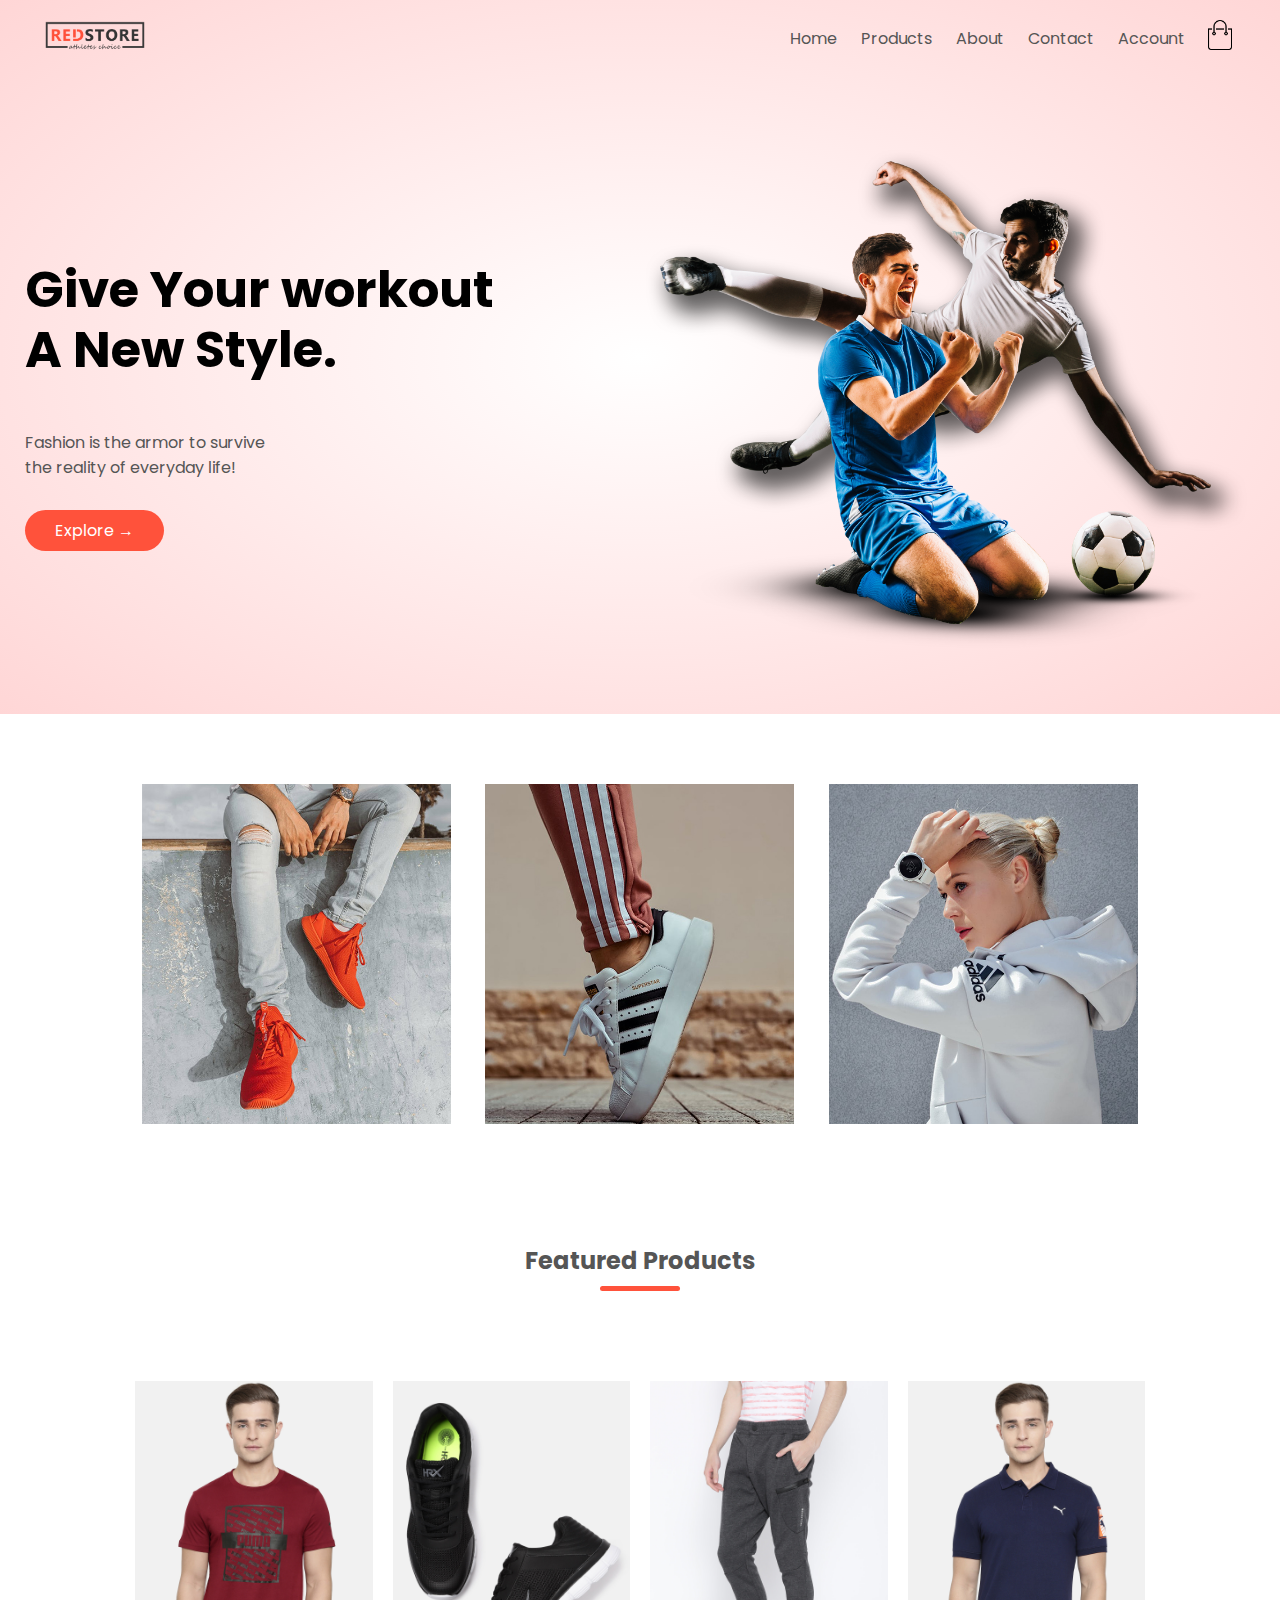
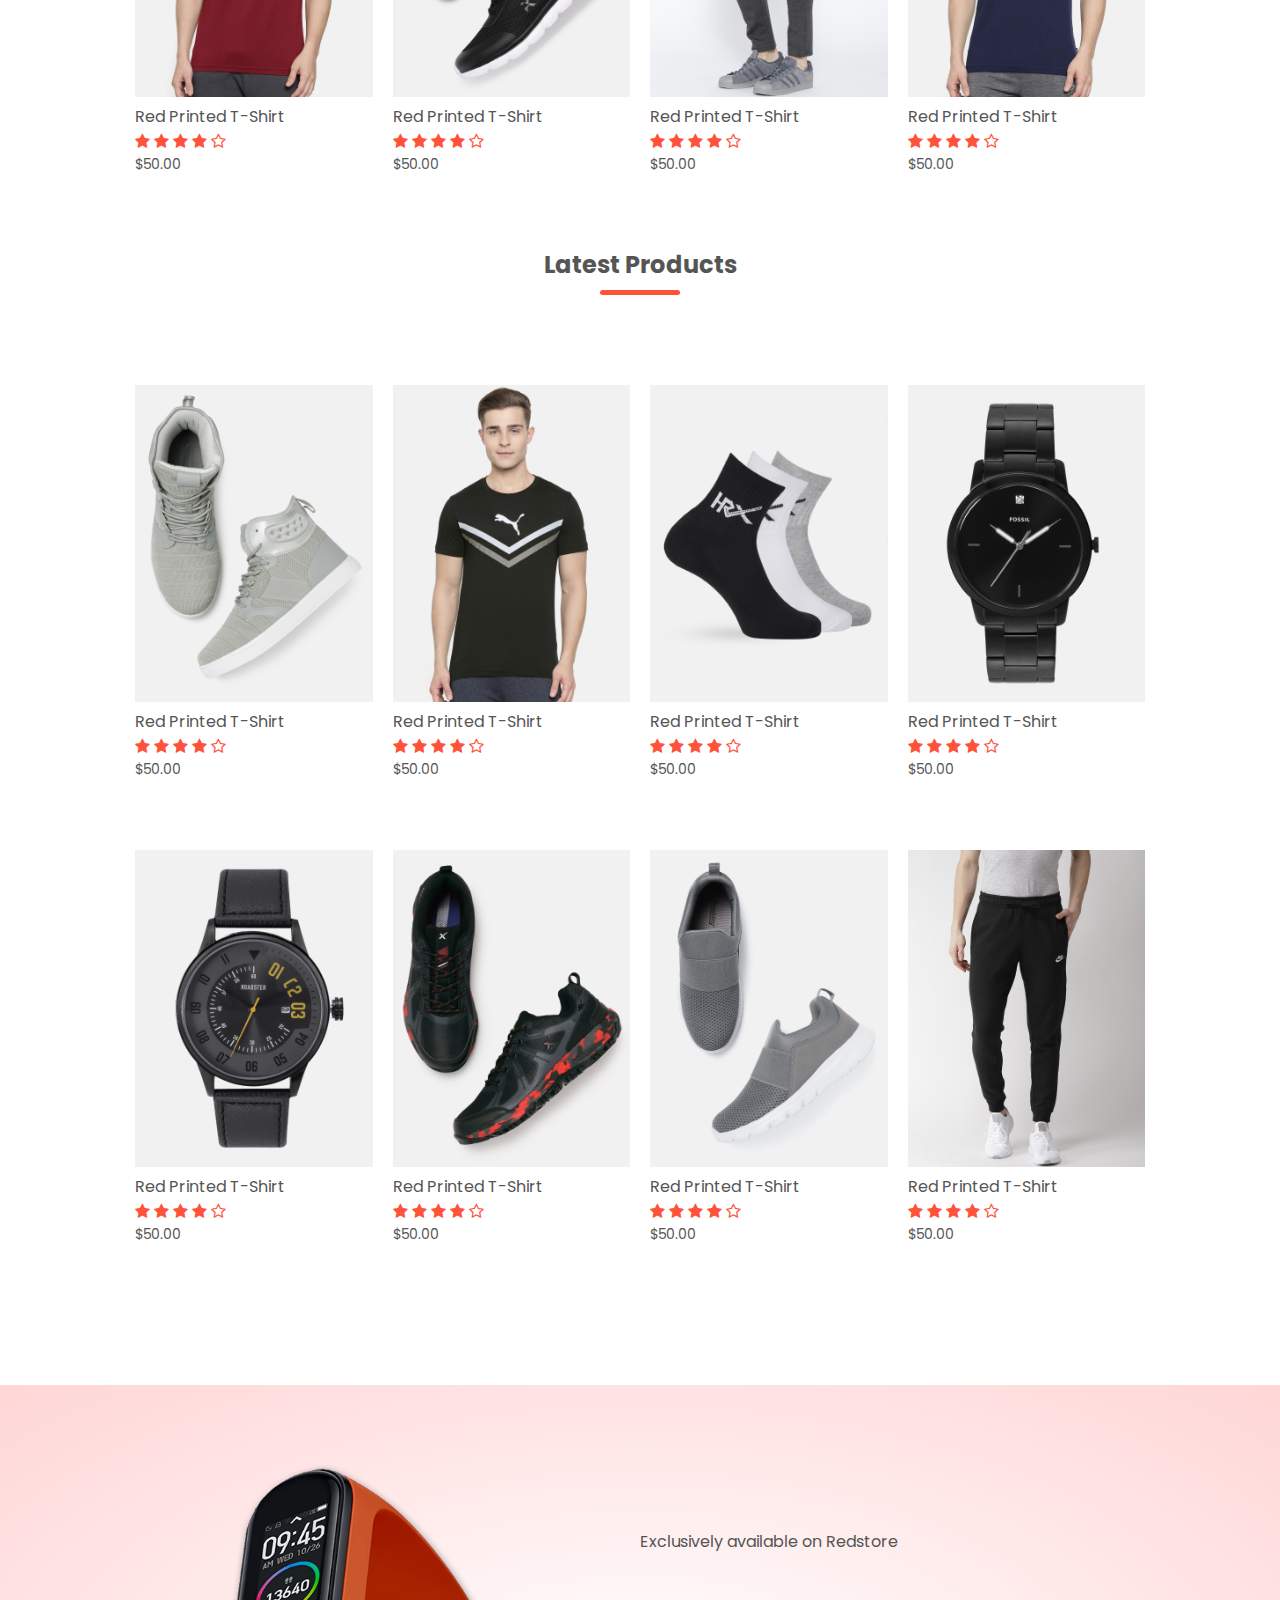
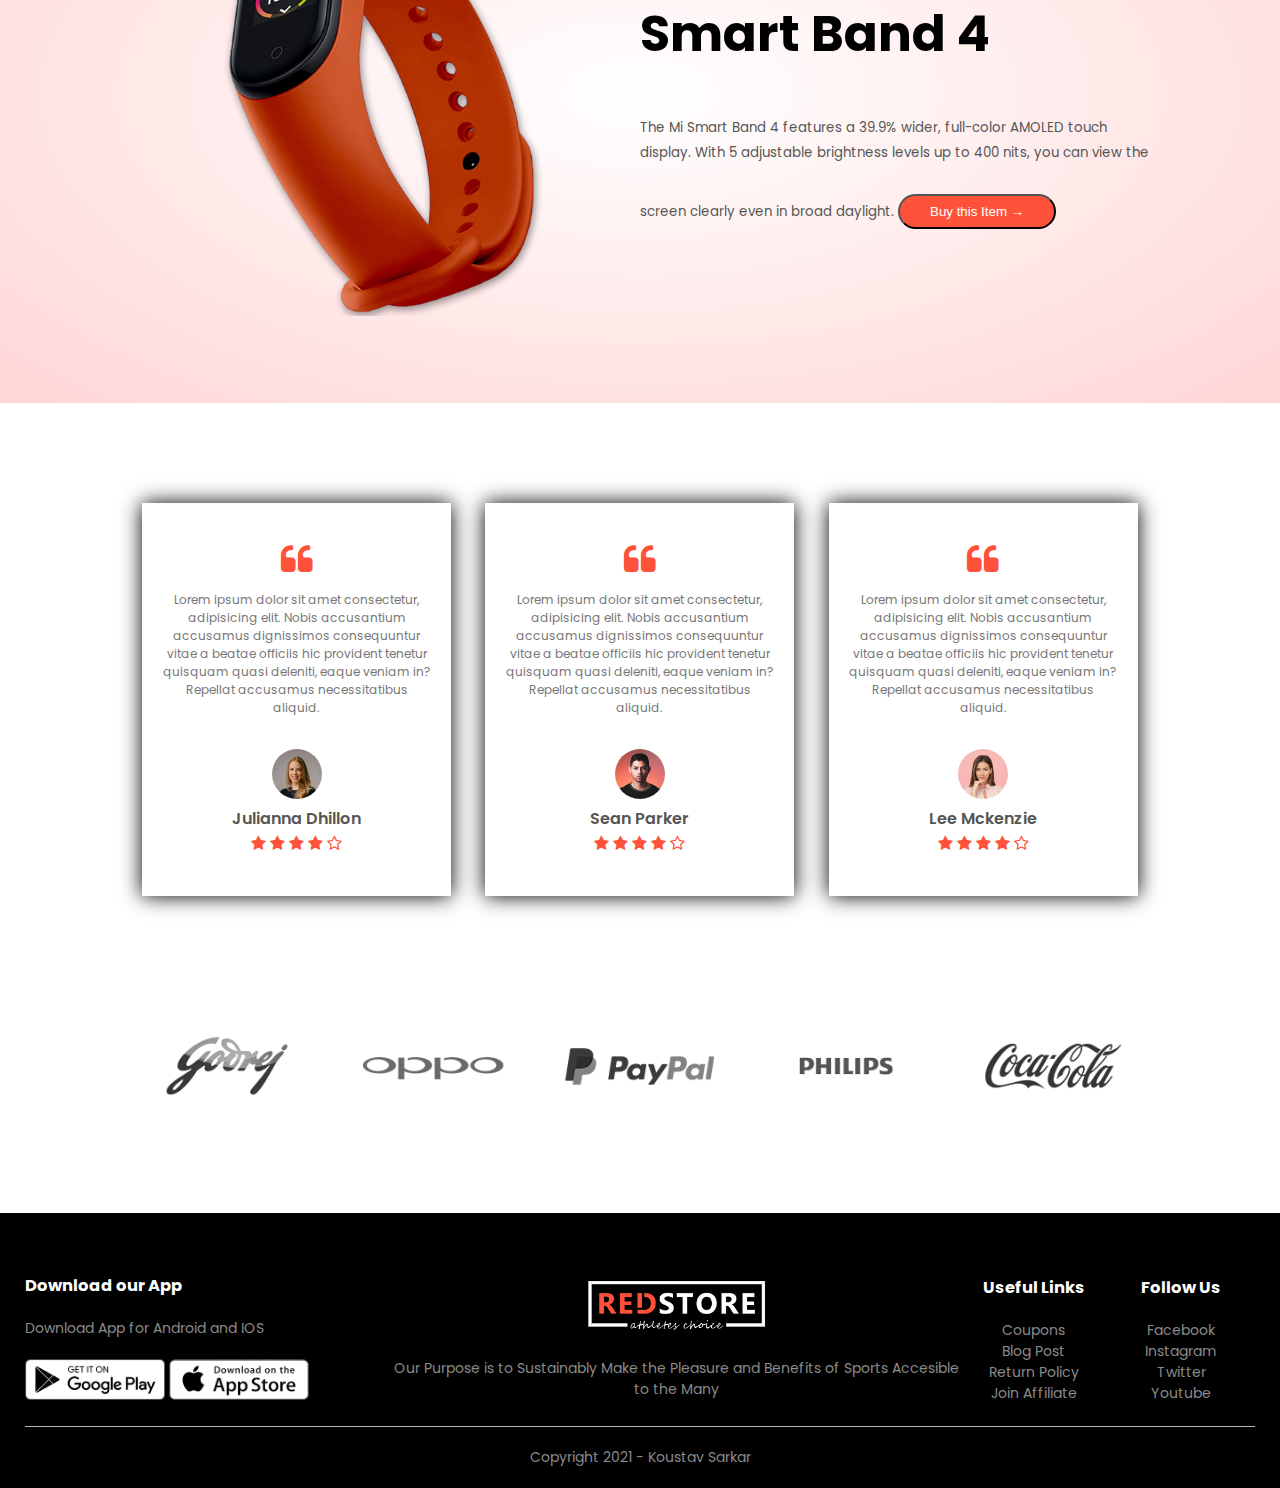
<file: Ecommerce Website/index.html>
<!DOCTYPE html>
<html lang="en">
<head>
    <meta charset="UTF-8">
    <meta http-equiv="X-UA-Compatible" content="IE=edge">
    <meta name="viewport" content="width=device-width, initial-scale=1.0">
    <title>Redstore | E-Commerce Website</title>
    <link rel="stylesheet" href="style.css">
    <link rel="preconnect" href="https://fonts.googleapis.com">
    <link rel="preconnect" href="https://fonts.gstatic.com" crossorigin>
    <link href="https://fonts.googleapis.com/css2?family=Poppins:wght@100;300;400;500;600;700&display=swap" rel="stylesheet">
    <link rel="stylesheet" href="https://stackpath.bootstrapcdn.com/font-awesome/4.7.0/css/font-awesome.min.css">
</head>
<body>
</body>
    <div class="header">
        <div class="container">
            <div class="navbar">
                <div class="logo">
                   <a href="index.html"></a><img src="./RedStore_Img/images/logo.png" alt="image" width="100px" style="cursor: pointer;"></a> 
                </div>
                <nav>
                <ul id="MenuItems">
                    <li><a href="index.html">Home</a></li>
                    <li><a href="products.html">Products</a></li>
                    <li><a href="">About</a></li>
                    <li><a href="">Contact</a></li>
                    <li><a href="account.html">Account</a></li>
                </ul>
                </nav>
                <a href="cart.html"><img src="./RedStore_Img/images/cart.png" width="30px" height="30px"></a>
                <img src="./RedStore_Img/images/menu.png"class="menu-icon" onclick="menutoggle()">
            </div>
            <div class="row">
                <div class="col-2">
                    <h1>Give Your workout <br> A New Style. </h1>
                    <p>Fashion is the armor to survive <br> the reality of everyday life!</p>
                    <a href="" class="btn">Explore &#8594;</a>
                </div>
                <div class="col-2">
                    <img src="./RedStore_Img/images/image1.png" alt="">
                </div>
            </div> 
        </div>
    </div>
    <!-----featured Categories ------->
    <div class="categories">
        <div class="small-container">
            <div class="row">
                <div class="col-3">
                    <img src="./RedStore_Img/images/category-1.jpg" alt="">
                </div>
                <div class="col-3">
                    <img src="./RedStore_Img/images/category-2.jpg" alt="">
                </div>
                <div class="col-3">
                    <img src="./RedStore_Img/images/category-3.jpg" alt="">
                </div>
            </div>
        </div>
    </div>
    <!-----featured Products ------->
    <div class="small-container">
        <h2 class="title">Featured Products</h2>
        <div class="row">
            <div class="col-4">
                <a href="product-details.html"><img src="./RedStore_Img/images/product-1.jpg"></a>
                <a href="product-details.html"><h4>Red Printed T-Shirt</h4></a>
                <div class="rating">
                    <i class="fa fa-star"></i>
                    <i class="fa fa-star"></i>
                    <i class="fa fa-star"></i>
                    <i class="fa fa-star"></i>
                    <i class="fa fa-star-o"></i>
                </div>
                <p>$50.00</p>
            </div>
            <div class="col-4">
                <img src="./RedStore_Img/images/product-2.jpg">
                <h4>Red Printed T-Shirt</h4>
                <div class="rating">
                    <i class="fa fa-star"></i>
                    <i class="fa fa-star"></i>
                    <i class="fa fa-star"></i>
                    <i class="fa fa-star"></i>
                    <i class="fa fa-star-o"></i>
                </div>
                <p>$50.00</p>
            </div>
            <div class="col-4">
                <img src="./RedStore_Img/images/product-3.jpg">
                <h4>Red Printed T-Shirt</h4>
                <div class="rating">
                    <i class="fa fa-star"></i>
                    <i class="fa fa-star"></i>
                    <i class="fa fa-star"></i>
                    <i class="fa fa-star"></i>
                    <i class="fa fa-star-o"></i>
                </div>
                <p>$50.00</p>
            </div>
            <div class="col-4">
                <img src="./RedStore_Img/images/product-4.jpg">
                <h4>Red Printed T-Shirt</h4>
                <div class="rating">
                    <i class="fa fa-star"></i>
                    <i class="fa fa-star"></i>
                    <i class="fa fa-star"></i>
                    <i class="fa fa-star"></i>
                    <i class="fa fa-star-o"></i>
                </div>
                <p>$50.00</p>
            </div>
        </div>
    </div>
    <!-----Latest Products ------->
    <div class="small-container">
        <h2 class="title">Latest Products</h2>
        <div class="row">
            <div class="col-4">
                <img src="./RedStore_Img/images/product-5.jpg">
                <h4>Red Printed T-Shirt</h4>
                <div class="rating">
                    <i class="fa fa-star"></i>
                    <i class="fa fa-star"></i>
                    <i class="fa fa-star"></i>
                    <i class="fa fa-star"></i>
                    <i class="fa fa-star-o"></i>
                </div>
                <p>$50.00</p>
            </div>
            <div class="col-4">
                <img src="./RedStore_Img/images/product-6.jpg">
                <h4>Red Printed T-Shirt</h4>
                <div class="rating">
                    <i class="fa fa-star"></i>
                    <i class="fa fa-star"></i>
                    <i class="fa fa-star"></i>
                    <i class="fa fa-star"></i>
                    <i class="fa fa-star-o"></i>
                </div>
                <p>$50.00</p>
            </div>
            <div class="col-4">
                <img src="./RedStore_Img/images/product-7.jpg">
                <h4>Red Printed T-Shirt</h4>
                <div class="rating">
                    <i class="fa fa-star"></i>
                    <i class="fa fa-star"></i>
                    <i class="fa fa-star"></i>
                    <i class="fa fa-star"></i>
                    <i class="fa fa-star-o"></i>
                </div>
                <p>$50.00</p>
            </div>
            <div class="col-4">
                <img src="./RedStore_Img/images/product-8.jpg">
                <h4>Red Printed T-Shirt</h4>
                <div class="rating">
                    <i class="fa fa-star"></i>
                    <i class="fa fa-star"></i>
                    <i class="fa fa-star"></i>
                    <i class="fa fa-star"></i>
                    <i class="fa fa-star-o"></i>
                </div>
                <p>$50.00</p>
            </div>
        </div>
        <div class="row">
            <div class="col-4">
                <img src="./RedStore_Img/images/product-9.jpg">
                <h4>Red Printed T-Shirt</h4>
                <div class="rating">
                    <i class="fa fa-star"></i>
                    <i class="fa fa-star"></i>
                    <i class="fa fa-star"></i>
                    <i class="fa fa-star"></i>
                    <i class="fa fa-star-o"></i>
                </div>
                <p>$50.00</p>
            </div>
            <div class="col-4">
                <img src="./RedStore_Img/images/product-10.jpg">
                <h4>Red Printed T-Shirt</h4>
                <div class="rating">
                    <i class="fa fa-star"></i>
                    <i class="fa fa-star"></i>
                    <i class="fa fa-star"></i>
                    <i class="fa fa-star"></i>
                    <i class="fa fa-star-o"></i>
                </div>
                <p>$50.00</p>
            </div>
            <div class="col-4">
                <img src="./RedStore_Img/images/product-11.jpg">
                <h4>Red Printed T-Shirt</h4>
                <div class="rating">
                    <i class="fa fa-star"></i>
                    <i class="fa fa-star"></i>
                    <i class="fa fa-star"></i>
                    <i class="fa fa-star"></i>
                    <i class="fa fa-star-o"></i>
                </div>
                <p>$50.00</p>
            </div>
            <div class="col-4">
                <img src="./RedStore_Img/images/product-12.jpg">
                <h4>Red Printed T-Shirt</h4>
                <div class="rating">
                    <i class="fa fa-star"></i>
                    <i class="fa fa-star"></i>
                    <i class="fa fa-star"></i>
                    <i class="fa fa-star"></i>
                    <i class="fa fa-star-o"></i>
                </div>
                <p>$50.00</p>
            </div>
        </div>
    </div>
    <!-- Offer -->
    <div class="offer">
        <div class="small-container">
            <div class="row">
                <div class="col-2">
                    <img src="./RedStore_Img/images/exclusive.png" >
                </div>
                <div class="col-2">
                    <p>Exclusively available on Redstore</p>
                    <h1>Smart Band 4</h1>
                    <small>The Mi Smart Band 4 features a 39.9% wider, full-color AMOLED touch display.
                        With 5 adjustable brightness levels up to 400 nits, you can view the screen clearly even in broad daylight.</small>
                        <button type="button" class="btn btn-primary">Buy this Item &#8594</button>
                </div>
            </div>
        </div>
    </div>
    <!----------Testimonial----------->
    <div class="testimonial">
        <div class="small-container">
            <div class="row">
                <div class="col-3">
                    <i class="fa fa-quote-left"></i>
                    <p>Lorem ipsum dolor sit amet consectetur, adipisicing elit. Nobis accusantium accusamus dignissimos consequuntur vitae a beatae officiis hic provident tenetur quisquam quasi deleniti, eaque veniam in? Repellat accusamus necessitatibus aliquid.</p>
                   
                    <img src="./RedStore_Img/images/user-1.png" al>
                    <h3>Julianna Dhillon</h3>
                    <div class="rating">
                        <i class="fa fa-star"></i>
                        <i class="fa fa-star"></i>
                        <i class="fa fa-star"></i>
                        <i class="fa fa-star"></i>
                        <i class="fa fa-star-o"></i>
                    </div>
                </div>
                <div class="col-3">
                    <i class="fa fa-quote-left"></i>
                    <p>Lorem ipsum dolor sit amet consectetur, adipisicing elit. Nobis accusantium accusamus dignissimos consequuntur vitae a beatae officiis hic provident tenetur quisquam quasi deleniti, eaque veniam in? Repellat accusamus necessitatibus aliquid.</p>
                    
                    <img src="./RedStore_Img/images/user-2.png" al>
                    <h3>Sean Parker</h3>
                    <div class="rating">
                        <i class="fa fa-star"></i>
                        <i class="fa fa-star"></i>
                        <i class="fa fa-star"></i>
                        <i class="fa fa-star"></i>
                        <i class="fa fa-star-o"></i>
                    </div>
                </div>
                <div class="col-3">
                    <i class="fa fa-quote-left"></i>
                    <p>Lorem ipsum dolor sit amet consectetur, adipisicing elit. Nobis accusantium accusamus dignissimos consequuntur vitae a beatae officiis hic provident tenetur quisquam quasi deleniti, eaque veniam in? Repellat accusamus necessitatibus aliquid.</p>
                    
                    <img src="./RedStore_Img/images/user-3.png" al>
                    <h3>Lee Mckenzie</h3>
                    <div class="rating">
                        <i class="fa fa-star"></i>
                        <i class="fa fa-star"></i>
                        <i class="fa fa-star"></i>
                        <i class="fa fa-star"></i>
                        <i class="fa fa-star-o"></i>
                    </div>
                </div>
            </div>
        </div>
    </div>
    <!-----------------Brands------------------>
    <div class="brands">
        <div class="small-container">
            <div class="row">
                <div class="col-5">
                    <img src="./RedStore_Img/images/logo-godrej.png" alt="">
                </div>
                <div class="col-5">
                    <img src="./RedStore_Img/images/logo-oppo.png" alt="">
                </div>
                <div class="col-5">
                    <img src="./RedStore_Img/images/logo-paypal.png" alt="">
                </div>
                <div class="col-5">
                    <img src="./RedStore_Img/images/logo-philips.png" alt="">
                </div>
                <div class="col-5">
                    <img src="./RedStore_Img/images/logo-coca-cola.png" alt="">
                </div>
            </div>
        </div>
    </div>
    <div class="footer">
        <div class="container">
            <div class="row">
                <div class="footer-col-1">
                    <h3>Download our App</h3>
                    <p>Download App for Android and IOS</p>
                    <div class="app-logo">
                        <img src="./RedStore_Img/images/play-store.png" alt="">
                        <img src="./RedStore_Img/images/app-store.png" alt="">
                    </div>
                </div>
                <div class="footer-col-2">
                    <img src="./RedStore_Img/images/logo-white.png" alt="">
                    <p>Our Purpose is to Sustainably Make the Pleasure and Benefits of Sports Accesible to the Many</p>
                </div>
                <div class="footer-col-3">
                    <h3>Useful Links</h3>
                    <ul>
                        <li>Coupons</li>
                        <li>Blog Post</li>
                        <li>Return Policy</li>
                        <li>Join Affiliate</li>
                    </ul>
                </div>
                <div class="footer-col-4">
                    <h3>Follow Us</h3>
                    <ul>
                        <li>Facebook</li>
                        <li>Instagram</li>
                        <li>Twitter</li>
                        <li>Youtube</li>
                    </ul>
                </div>
            </div>
            <hr>
            <p class="copyright">Copyright 2021 - Koustav Sarkar</p>
        </div>
    </div>
    <!-- ----------js for toggle menu------- -->
     <script>
        var MenuItems = document.getElementById("MenuItems");
        MenuItems.style.maxHeight="0px";
        function menutoggle()
        {
            if(MenuItems.style.maxHeight == "0px")
            {
                MenuItems.style.maxHeight = "200px";
            }
            else
            {
                MenuItems.style.maxHeight = "0px";
            }
        }
    </script> 
</body>
</html>
</file>
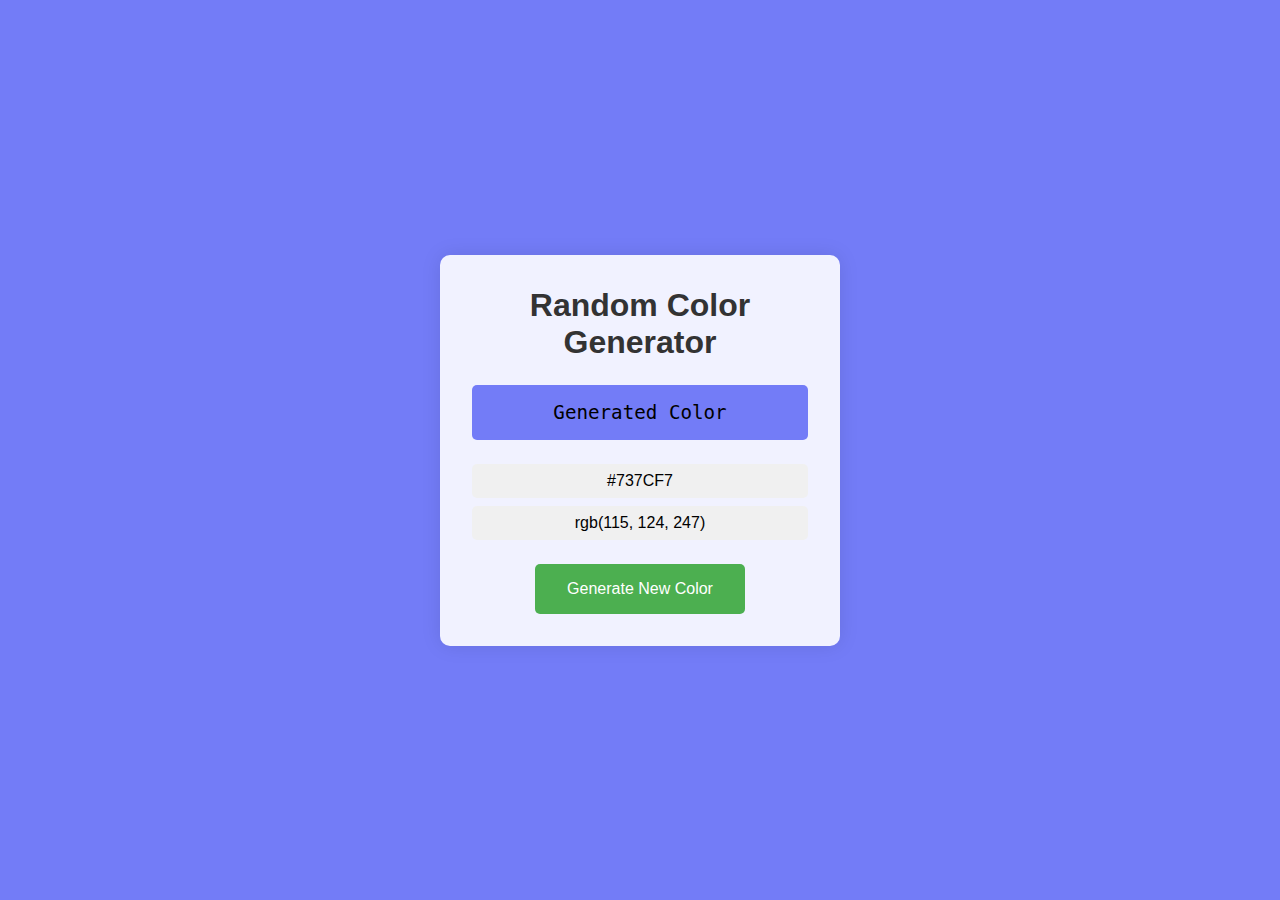
<file: Random_Color_Generator.html>
<!DOCTYPE html>
<html lang="en">
<head>
    <meta charset="UTF-8">
    <meta name="viewport" content="width=device-width, initial-scale=1.0">
    <title>Random Color Generator</title>
    <style>
        * {
            margin: 0;
            padding: 0;
            box-sizing: border-box;
            transition: background-color 0.3s ease;
        }

        body {
            font-family: 'Arial', sans-serif;
            min-height: 100vh;
            display: flex;
            justify-content: center;
            align-items: center;
            text-align: center;
        }

        .container {
            background-color: rgba(255, 255, 255, 0.9);
            padding: 2rem;
            border-radius: 10px;
            box-shadow: 0 0 20px rgba(0, 0, 0, 0.1);
            width: 90%;
            max-width: 400px;
        }

        h1 {
            margin-bottom: 1.5rem;
            color: #333;
        }

        .color-display {
            margin: 1.5rem 0;
            padding: 1rem;
            border-radius: 5px;
            font-family: monospace;
            font-size: 1.2rem;
        }

        .color-values {
            display: flex;
            flex-direction: column;
            gap: 0.5rem;
            margin-bottom: 1.5rem;
        }

        .color-value {
            padding: 0.5rem;
            background-color: #f0f0f0;
            border-radius: 5px;
            cursor: pointer;
        }

        button {
            background-color: #4CAF50;
            color: white;
            border: none;
            padding: 1rem 2rem;
            font-size: 1rem;
            border-radius: 5px;
            cursor: pointer;
            transition: transform 0.1s ease;
        }

        button:hover {
            transform: scale(1.05);
        }

        button:active {
            transform: scale(0.95);
        }

        .copied {
            animation: fadeIn 0.3s ease;
            color: #4CAF50;
            font-size: 0.9rem;
            margin-top: 0.5rem;
        }

        @keyframes fadeIn {
            from { opacity: 0; }
            to { opacity: 1; }
        }
    </style>
</head>
<body>
    <div class="container">
        <h1>Random Color Generator</h1>
        <div class="color-display" id="colorDisplay">
            Generated Color
        </div>
        <div class="color-values">
            <div class="color-value" id="hexValue" onclick="copyToClipboard(this)">
                #FFFFFF
            </div>
            <div class="color-value" id="rgbValue" onclick="copyToClipboard(this)">
                rgb(255, 255, 255)
            </div>
        </div>
        <button onclick="generateColor()">Generate New Color</button>
    </div>

    <script>
        function generateColor() {
            // Generate random RGB values
            const r = Math.floor(Math.random() * 256);
            const g = Math.floor(Math.random() * 256);
            const b = Math.floor(Math.random() * 256);
            
            // Convert to hex
            const hex = '#' + [r, g, b].map(x => {
                const hex = x.toString(16);
                return hex.length === 1 ? '0' + hex : hex;
            }).join('').toUpperCase();
            
            // Update display
            document.body.style.backgroundColor = hex;
            document.getElementById('colorDisplay').style.backgroundColor = hex;
            document.getElementById('hexValue').textContent = hex;
            document.getElementById('rgbValue').textContent = `rgb(${r}, ${g}, ${b})`;
            
            // Update text color based on brightness
            const brightness = (r * 299 + g * 587 + b * 114) / 1000;
            const textColor = brightness > 128 ? '#000000' : '#FFFFFF';
            document.getElementById('colorDisplay').style.color = textColor;
        }

        function copyToClipboard(element) {
            // Copy the text content
            navigator.clipboard.writeText(element.textContent.trim());
            
            // Show copied message
            const copied = document.createElement('div');
            copied.className = 'copied';
            copied.textContent = 'Copied to clipboard!';
            
            // Remove existing copied messages
            const existingCopied = document.getElementsByClassName('copied');
            Array.from(existingCopied).forEach(el => el.remove());
            
            element.appendChild(copied);
            setTimeout(() => copied.remove(), 2000);
        }

        // Generate initial color
        generateColor();
    </script>
</body>
</html>
</file>
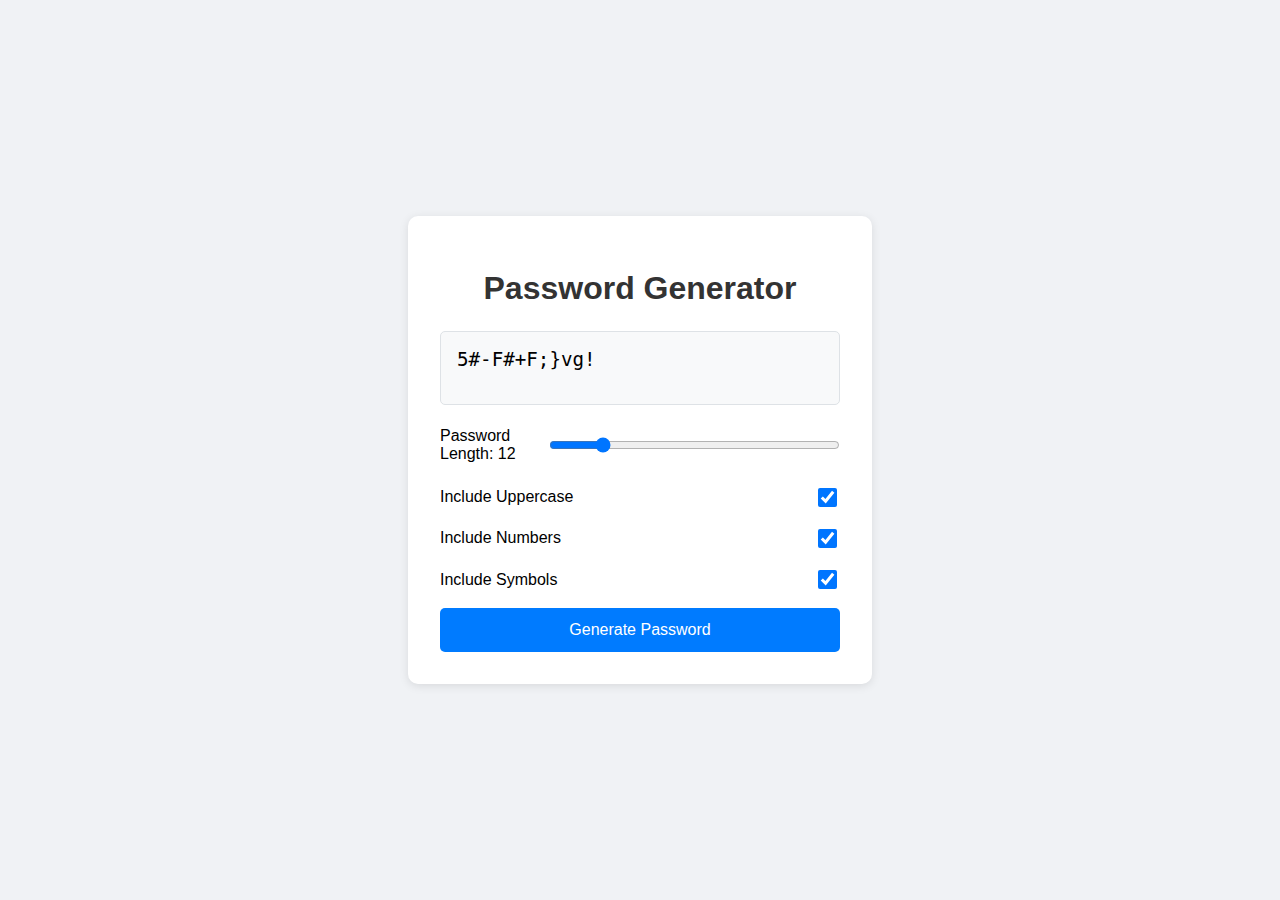
<file: RandomPasswordGenerator.html>
<!DOCTYPE html>
<html lang="en">
<head>
    <meta charset="UTF-8">
    <meta name="viewport" content="width=device-width, initial-scale=1.0">
    <title>Password Generator</title>
    <style>
        body {
            font-family: 'Segoe UI', Tahoma, Geneva, Verdana, sans-serif;
            display: flex;
            justify-content: center;
            align-items: center;
            min-height: 100vh;
            margin: 0;
            background-color: #f0f2f5;
        }

        .container {
            background-color: white;
            padding: 2rem;
            border-radius: 10px;
            box-shadow: 0 2px 10px rgba(0, 0, 0, 0.1);
            width: 90%;
            max-width: 400px;
        }

        h1 {
            text-align: center;
            color: #333;
            margin-bottom: 1.5rem;
        }

        .password-display {
            background-color: #f8f9fa;
            padding: 1rem;
            border: 1px solid #dee2e6;
            border-radius: 5px;
            margin-bottom: 1rem;
            font-family: monospace;
            font-size: 1.2rem;
            word-break: break-all;
            min-height: 2.5rem;
        }

        .controls {
            display: flex;
            flex-direction: column;
            gap: 1rem;
        }

        .control-group {
            display: flex;
            justify-content: space-between;
            align-items: center;
        }

        input[type="checkbox"] {
            width: 1.2rem;
            height: 1.2rem;
        }

        input[type="range"] {
            width: 100%;
            margin: 1rem 0;
        }

        button {
            background-color: #007bff;
            color: white;
            border: none;
            padding: 0.8rem;
            border-radius: 5px;
            cursor: pointer;
            font-size: 1rem;
            transition: background-color 0.2s;
        }

        button:hover {
            background-color: #0056b3;
        }

        .length-display {
            text-align: center;
            font-size: 1.1rem;
            color: #666;
        }
    </style>
</head>
<body>
    <div class="container">
        <h1>Password Generator</h1>
        <div class="password-display" id="passwordDisplay">Your password will appear here</div>
        
        <div class="controls">
            <div class="control-group">
                <label>Password Length: <span id="lengthValue">12</span></label>
                <input type="range" min="8" max="32" value="12" id="lengthSlider">
            </div>
            
            <div class="control-group">
                <label for="uppercase">Include Uppercase</label>
                <input type="checkbox" id="uppercase" checked>
            </div>
            
            <div class="control-group">
                <label for="numbers">Include Numbers</label>
                <input type="checkbox" id="numbers" checked>
            </div>
            
            <div class="control-group">
                <label for="symbols">Include Symbols</label>
                <input type="checkbox" id="symbols" checked>
            </div>
            
            <button onclick="generatePassword()">Generate Password</button>
        </div>
    </div>

    <script>
        const lengthSlider = document.getElementById('lengthSlider');
        const lengthValue = document.getElementById('lengthValue');
        const passwordDisplay = document.getElementById('passwordDisplay');
        
        lengthSlider.addEventListener('input', (e) => {
            lengthValue.textContent = e.target.value;
        });

        function generatePassword() {
            const length = parseInt(lengthSlider.value);
            const includeUppercase = document.getElementById('uppercase').checked;
            const includeNumbers = document.getElementById('numbers').checked;
            const includeSymbols = document.getElementById('symbols').checked;
            
            const lowercaseChars = 'abcdefghijklmnopqrstuvwxyz';
            const uppercaseChars = 'ABCDEFGHIJKLMNOPQRSTUVWXYZ';
            const numberChars = '0123456789';
            const symbolChars = '!@#$%^&*()_+-=[]{}|;:,.<>?';
            
            let allowedChars = lowercaseChars;
            if (includeUppercase) allowedChars += uppercaseChars;
            if (includeNumbers) allowedChars += numberChars;
            if (includeSymbols) allowedChars += symbolChars;
            
            let password = '';
            for (let i = 0; i < length; i++) {
                const randomIndex = Math.floor(Math.random() * allowedChars.length);
                password += allowedChars[randomIndex];
            }
            
            // Ensure at least one character from each selected category
            if (includeUppercase) {
                const randomIndex = Math.floor(Math.random() * uppercaseChars.length);
                password = password.substring(1) + uppercaseChars[randomIndex];
            }
            if (includeNumbers) {
                const randomIndex = Math.floor(Math.random() * numberChars.length);
                password = password.substring(1) + numberChars[randomIndex];
            }
            if (includeSymbols) {
                const randomIndex = Math.floor(Math.random() * symbolChars.length);
                password = password.substring(1) + symbolChars[randomIndex];
            }
            
            // Shuffle the password
            password = password.split('').sort(() => Math.random() - 0.5).join('');
            
            passwordDisplay.textContent = password;
        }

        // Generate initial password
        generatePassword();
    </script>
</body>
</html>
</file>
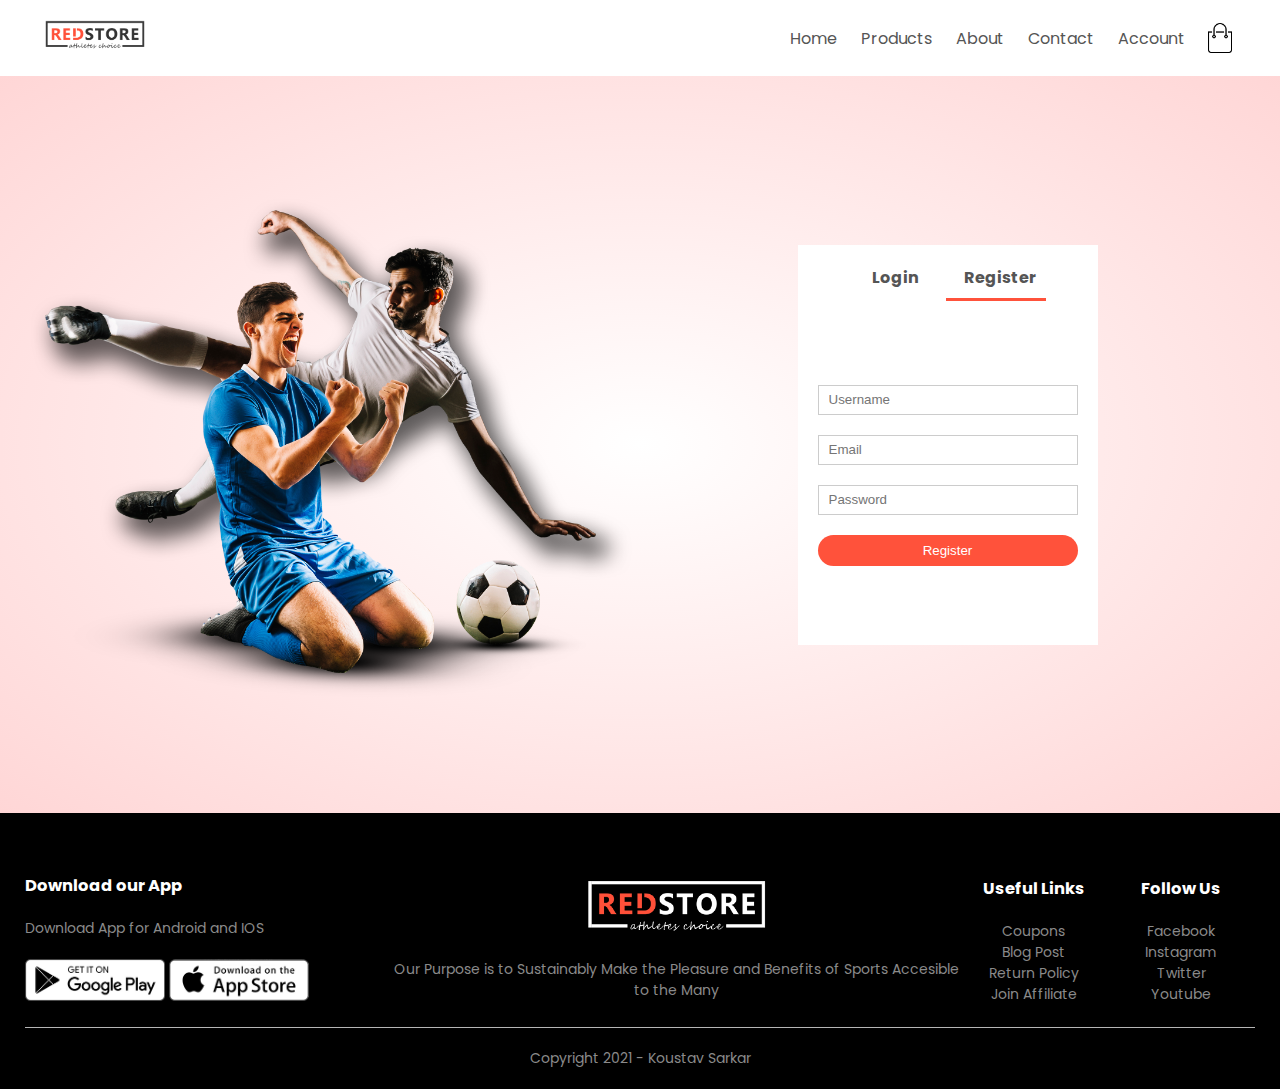
<file: Ecommerce Website/account.html>
<!DOCTYPE html>
<html lang="en">
<head>
    <meta charset="UTF-8">
    <meta http-equiv="X-UA-Compatible" content="IE=edge">
    <meta name="viewport" content="width=device-width, initial-scale=1.0">
    <title>All-Products-Redstore | E-Commerce Website</title>
    <link rel="stylesheet" href="style.css">
    <link rel="preconnect" href="https://fonts.googleapis.com">
    <link rel="preconnect" href="https://fonts.gstatic.com" crossorigin>
    <link href="https://fonts.googleapis.com/css2?family=Poppins:wght@100;300;400;500;600;700&display=swap" rel="stylesheet">
    <link rel="stylesheet" href="https://stackpath.bootstrapcdn.com/font-awesome/4.7.0/css/font-awesome.min.css">
</head>
<body>
</body>
        <div class="container">
            <div class="navbar">
                <div class="logo">
                    <img src="./RedStore_Img/images/logo.png" alt="image" width="100px">
                </div>
                <nav>
                <ul id="MenuItems">
                    <li><a href="">Home</a></li>
                    <li><a href="">Products</a></li>
                    <li><a href="">About</a></li>
                    <li><a href="">Contact</a></li>
                    <li><a href="">Account</a></li>
                </ul>
                </nav>
                <img src="./RedStore_Img/images/cart.png" width="30px" height="30px">
                <img src="./RedStore_Img/images/menu.png"class="menu-icon" onclick="menutoggle()">
            </div> 
        </div> 

        <!-- --------------account page-------------- -->
        <div class="account-page">
            <div class="container">
                <div class="row">
                    <div class="col-2">
                        <img src="./RedStore_Img/images/image1.png" alt="">
                    </div>
                    <div class="col-2">
                        <div class="form-container">
                            <div class="form-btn">
                                <span onclick="login()">Login</span>
                                <span onclick="register()">Register</span>
                                <hr id="Indicator">
                            </div>
                            <form id="LoginForm">
                                <input type="text" placeholder="Username">
                                <input type="password" placeholder="Password">
                                <button type="submit" class="btn">Login</button>
                                <a href="">Forgot Password</a>
                            </form>

                            <form id="RegForm">
                                <input type="text" placeholder="Username">
                                <input type="email" placeholder="Email">
                                <input type="password" placeholder="Password">
                                <button type="submit" class="btn">Register</button>
                            </form>
                        </div>
                    </div>
                </div>
            </div>
        </div>

    <!-----Footer ------->
    <div class="footer">
        <div class="container">
            <div class="row">
                <div class="footer-col-1">
                    <h3>Download our App</h3>
                    <p>Download App for Android and IOS</p>
                    <div class="app-logo">
                        <img src="./RedStore_Img/images/play-store.png" alt="">
                        <img src="./RedStore_Img/images/app-store.png" alt="">
                    </div>
                </div>
                <div class="footer-col-2">
                    <img src="./RedStore_Img/images/logo-white.png" alt="">
                    <p>Our Purpose is to Sustainably Make the Pleasure and Benefits of Sports Accesible to the Many</p>
                </div>
                <div class="footer-col-3">
                    <h3>Useful Links</h3>
                    <ul>
                        <li>Coupons</li>
                        <li>Blog Post</li>
                        <li>Return Policy</li>
                        <li>Join Affiliate</li>
                    </ul>
                </div>
                <div class="footer-col-4">
                    <h3>Follow Us</h3>
                    <ul>
                        <li>Facebook</li>
                        <li>Instagram</li>
                        <li>Twitter</li>
                        <li>Youtube</li>
                    </ul>
                </div>
            </div>
            <hr>
            <p class="copyright">Copyright 2021 - Koustav Sarkar</p>
        </div>
    </div>
    <!-- ----------js for toggle menu------- -->
     <script>
        var MenuItems = document.getElementById("MenuItems");
        MenuItems.style.maxHeight="0px";
        function menutoggle()
        {
            if(MenuItems.style.maxHeight == "0px")
            {
                MenuItems.style.maxHeight = "200px";
            }
            else
            {
                MenuItems.style.maxHeight = "0px";
            }
        }
    </script> 

    <!---------js for toggle form------->
    <script>
        var LoginForm = document.getElementById("LoginForm")
        var RegForm = document.getElementById("RegForm")
        var indicator = document.getElementById("Indicator")
        function register()
        {
            RegForm.style.transform = "translateX(0px)"
            LoginForm.style.transform = "translateX(0px)"
            Indicator.style.transform = "translateX(100px)"
        }
        function login()
        {
            RegForm.style.transform = "translateX(300px)"
            LoginForm.style.transform = "translateX(300px)"
            Indicator.style.transform = "translateX(0px)"
        }
    </script>
</body>
</html>
</file>
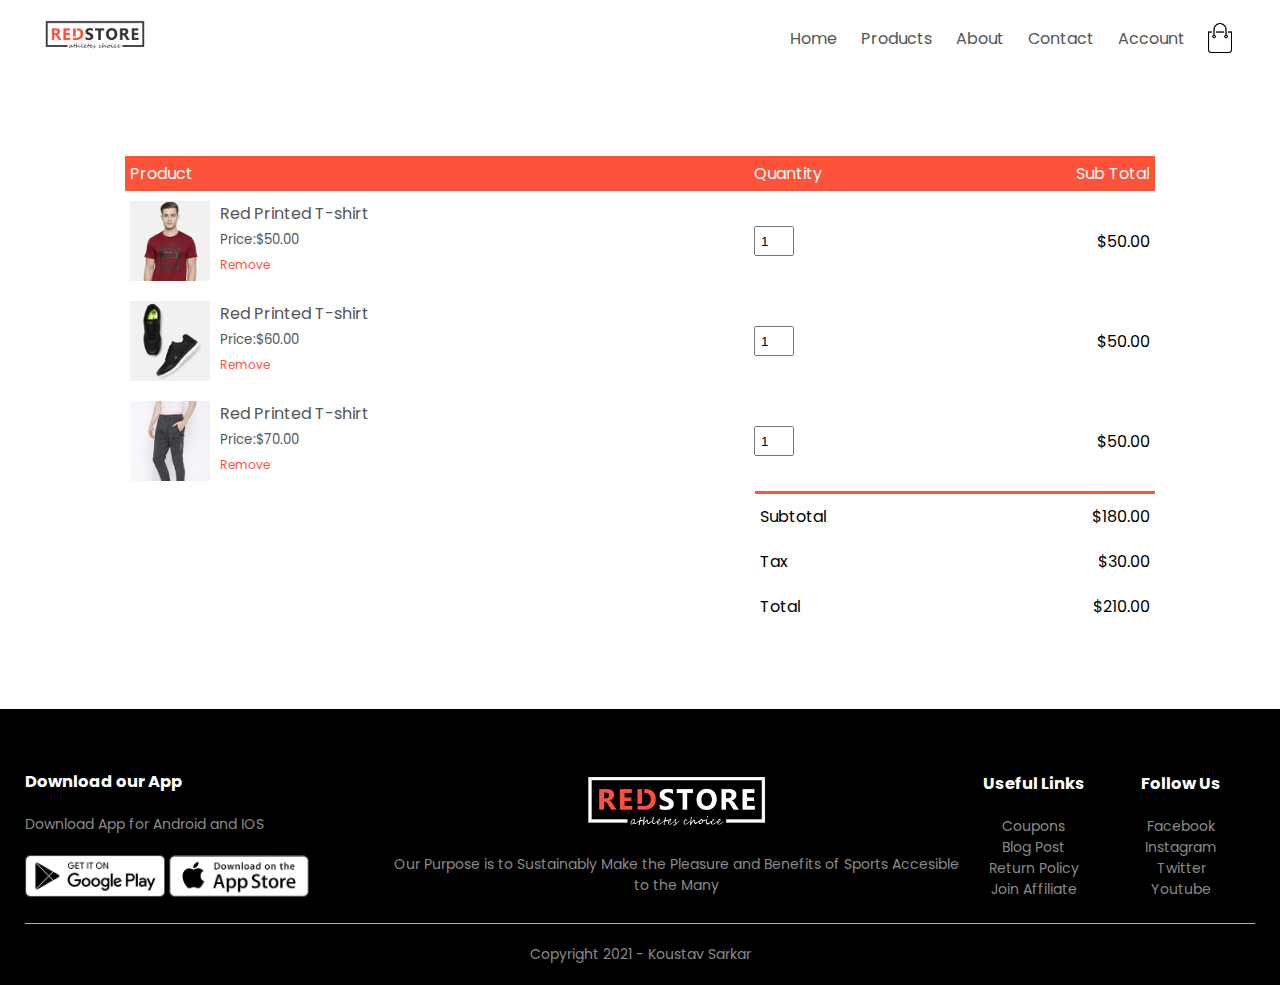
<file: Ecommerce Website/cart.html>
<!DOCTYPE html>
<html lang="en">
<head>
    <meta charset="UTF-8">
    <meta http-equiv="X-UA-Compatible" content="IE=edge">
    <meta name="viewport" content="width=device-width, initial-scale=1.0">
    <title>All-Products-Redstore | E-Commerce Website</title>
    <link rel="stylesheet" href="style.css">
    <link rel="preconnect" href="https://fonts.googleapis.com">
    <link rel="preconnect" href="https://fonts.gstatic.com" crossorigin>
    <link href="https://fonts.googleapis.com/css2?family=Poppins:wght@100;300;400;500;600;700&display=swap" rel="stylesheet">
    <link rel="stylesheet" href="https://stackpath.bootstrapcdn.com/font-awesome/4.7.0/css/font-awesome.min.css">
</head>
<body>
</body>
        <div class="container">
            <div class="navbar">
                <div class="logo">
                    <img src="./RedStore_Img/images/logo.png" alt="image" width="100px">
                </div>
                <nav>
                <ul id="MenuItems">
                    <li><a href="">Home</a></li>
                    <li><a href="">Products</a></li>
                    <li><a href="">About</a></li>
                    <li><a href="">Contact</a></li>
                    <li><a href="">Account</a></li>
                </ul>
                </nav>
                <img src="./RedStore_Img/images/cart.png" width="30px" height="30px">
                <img src="./RedStore_Img/images/menu.png"class="menu-icon" onclick="menutoggle()">
            </div> 
        </div>

        <!-----cart items details ------->
        <div class="small-container cart-page">
            <table>
                <tr>
                    <th>Product</th>
                    <th>Quantity</th>
                    <th>Sub Total</th>
                </tr>
                <tr>
                    <td>
                        <div class="cart-info">
                            <img src="./RedStore_Img/images/buy-1.jpg" alt="">
                            <div>
                                <p>Red Printed T-shirt</p>
                                <small>Price:$50.00</small>
                                <br>
                                <a href="">Remove</a>
                            </div>
                        </div>
                    </td>
                    <td><input type="number" value="1"></td>
                    <td>$50.00</td>
                </tr>
                <tr>
                    <td>
                        <div class="cart-info">
                            <img src="./RedStore_Img/images/buy-2.jpg" alt="">
                            <div>
                                <p>Red Printed T-shirt</p>
                                <small>Price:$60.00</small>
                                <br>
                                <a href="">Remove</a>
                            </div>
                        </div>
                    </td>
                    <td><input type="number" value="1"></td>
                    <td>$50.00</td>
                </tr>
                <tr>
                    <td>
                        <div class="cart-info">
                            <img src="./RedStore_Img/images/buy-3.jpg" alt="">
                            <div>
                                <p>Red Printed T-shirt</p>
                                <small>Price:$70.00</small>
                                <br>
                                <a href="">Remove</a>
                            </div>
                        </div>
                    </td>
                    <td><input type="number" value="1"></td>
                    <td>$50.00</td>
                </tr>
            </table>

            <div class="total-price">
                <table>
                    <tr>
                        <td>Subtotal</td>
                        <td>$180.00</td>
                    </tr>
                    <tr>
                        <td>Tax</td>
                        <td>$30.00</td>
                    </tr>
                    <tr>
                        <td>Total</td>
                        <td>$210.00</td>
                    </tr>
                </table>
            </div>


        </div>
    <!-----Footer ------->
    <div class="footer">
        <div class="container">
            <div class="row">
                <div class="footer-col-1">
                    <h3>Download our App</h3>
                    <p>Download App for Android and IOS</p>
                    <div class="app-logo">
                        <img src="./RedStore_Img/images/play-store.png" alt="">
                        <img src="./RedStore_Img/images/app-store.png" alt="">
                    </div>
                </div>
                <div class="footer-col-2">
                    <img src="./RedStore_Img/images/logo-white.png" alt="">
                    <p>Our Purpose is to Sustainably Make the Pleasure and Benefits of Sports Accesible to the Many</p>
                </div>
                <div class="footer-col-3">
                    <h3>Useful Links</h3>
                    <ul>
                        <li>Coupons</li>
                        <li>Blog Post</li>
                        <li>Return Policy</li>
                        <li>Join Affiliate</li>
                    </ul>
                </div>
                <div class="footer-col-4">
                    <h3>Follow Us</h3>
                    <ul>
                        <li>Facebook</li>
                        <li>Instagram</li>
                        <li>Twitter</li>
                        <li>Youtube</li>
                    </ul>
                </div>
            </div>
            <hr>
            <p class="copyright">Copyright 2021 - Koustav Sarkar</p>
        </div>
    </div>
    <!-- ----------js for toggle menu------- -->
     <script>
        var MenuItems = document.getElementById("MenuItems");
        MenuItems.style.maxHeight="0px";
        function menutoggle()
        {
            if(MenuItems.style.maxHeight == "0px")
            {
                MenuItems.style.maxHeight = "200px";
            }
            else
            {
                MenuItems.style.maxHeight = "0px";
            }
        }
    </script> 

</body>
</html>
</file>
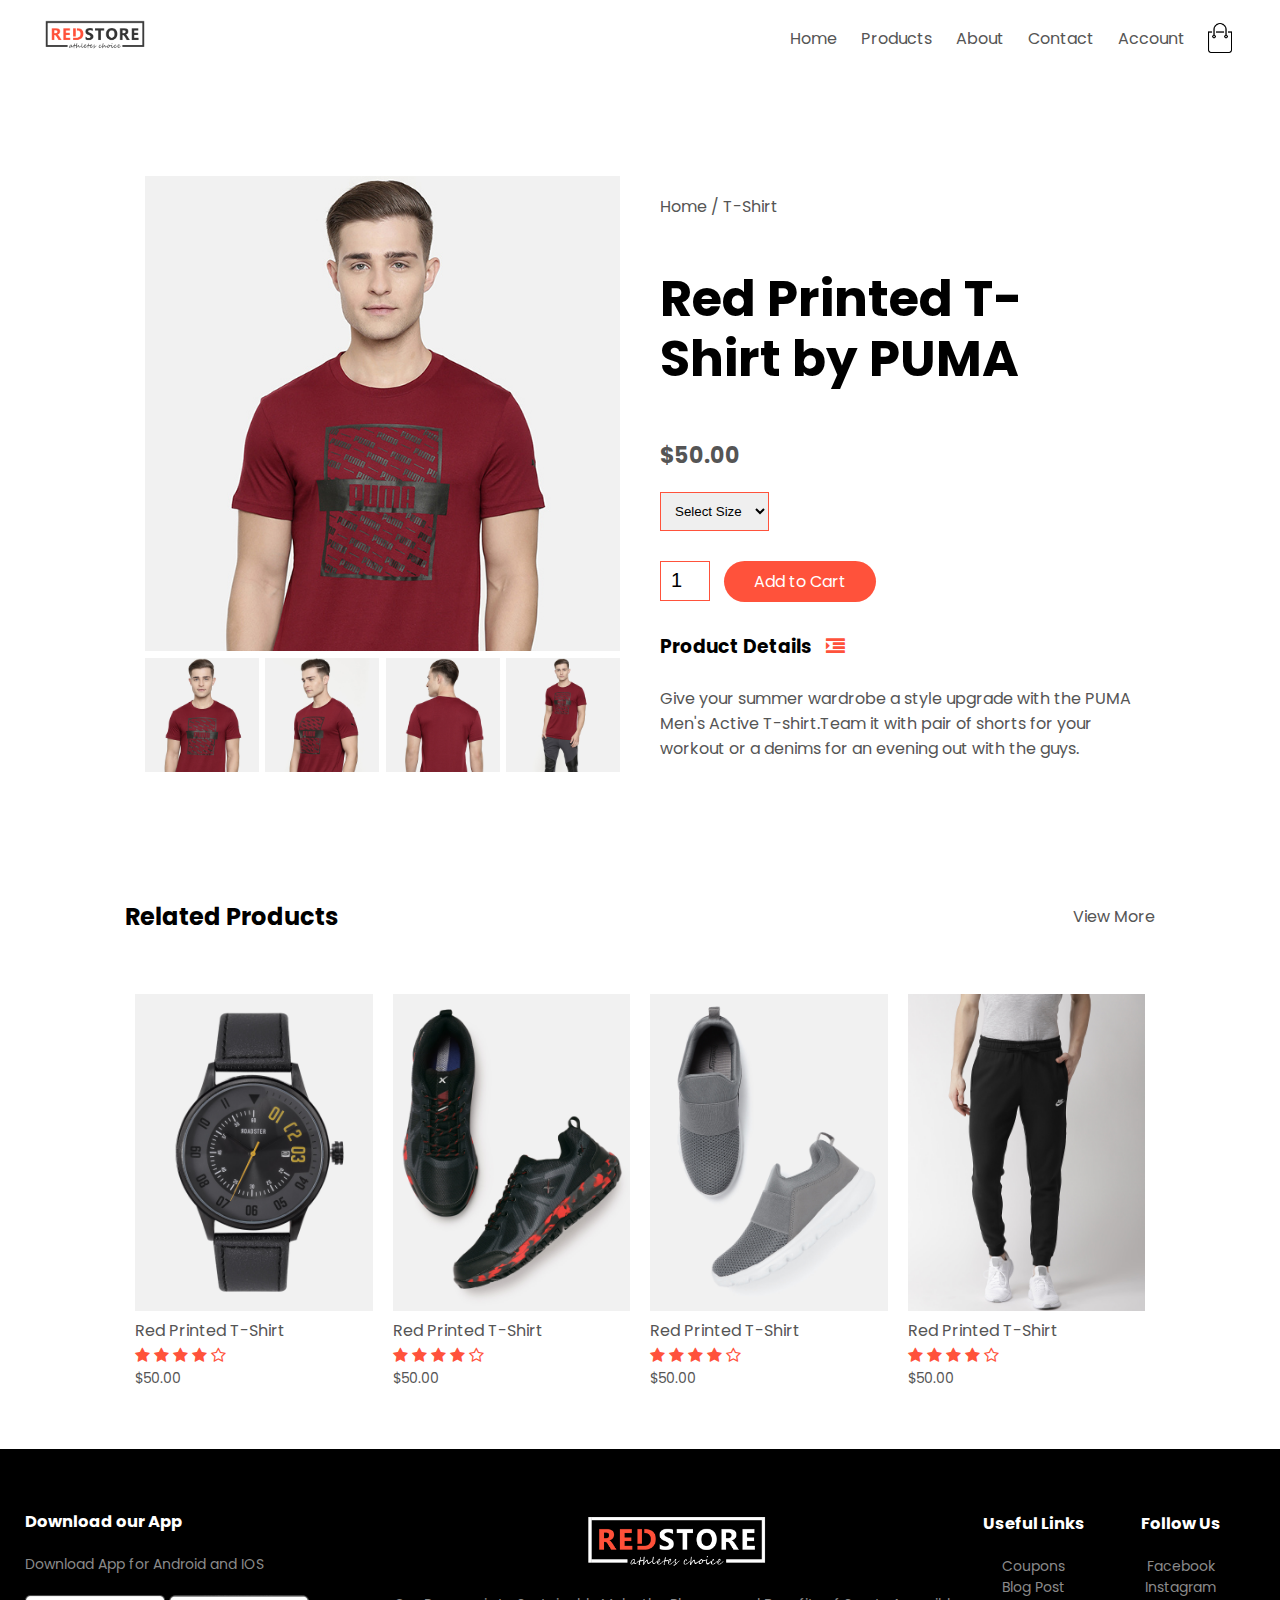
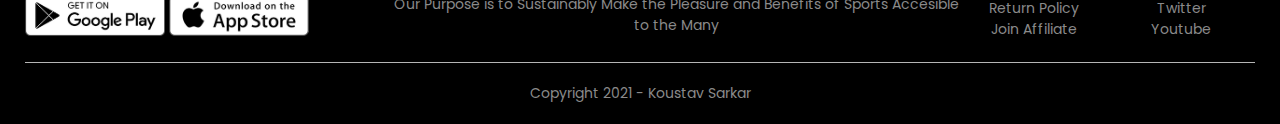
<file: Ecommerce Website/product-details.html>
<!DOCTYPE html>
<html lang="en">
<head>
    <meta charset="UTF-8">
    <meta http-equiv="X-UA-Compatible" content="IE=edge">
    <meta name="viewport" content="width=device-width, initial-scale=1.0">
    <title>All-Products-Redstore | E-Commerce Website</title>
    <link rel="stylesheet" href="style.css">
    <link rel="preconnect" href="https://fonts.googleapis.com">
    <link rel="preconnect" href="https://fonts.gstatic.com" crossorigin>
    <link href="https://fonts.googleapis.com/css2?family=Poppins:wght@100;300;400;500;600;700&display=swap" rel="stylesheet">
    <link rel="stylesheet" href="https://stackpath.bootstrapcdn.com/font-awesome/4.7.0/css/font-awesome.min.css">
</head>
<body>
</body>
        <div class="container">
            <div class="navbar">
                <div class="logo">
                    <img src="./RedStore_Img/images/logo.png" alt="image" width="100px">
                </div>
                <nav>
                <ul id="MenuItems">
                    <li><a href="">Home</a></li>
                    <li><a href="">Products</a></li>
                    <li><a href="">About</a></li>
                    <li><a href="">Contact</a></li>
                    <li><a href="">Account</a></li>
                </ul>
                </nav>
                <img src="./RedStore_Img/images/cart.png" width="30px" height="30px">
                <img src="./RedStore_Img/images/menu.png"class="menu-icon" onclick="menutoggle()">
            </div> 
        </div>
         <!-- ------------------single product details---------- -->
        <div class="small-container single-product">
            <div class="row">
                <div class="col-2">
                    <img src="./RedStore_Img/images/gallery-1.jpg" width="100%" id="Productimg">
                    <div class="small-img-row">
                        <div class="small-img-col">
                            <img src="./RedStore_Img/images/gallery-1.jpg" alt="" class="small-img">
                        </div>
                        <div class="small-img-col">
                            <img src="./RedStore_Img/images/gallery-2.jpg" alt="" class="small-img">
                        </div>
                        <div class="small-img-col">
                            <img src="./RedStore_Img/images/gallery-3.jpg" alt="" class="small-img">
                        </div>
                        <div class="small-img-col">
                            <img src="./RedStore_Img/images/gallery-4.jpg" alt="" class="small-img">
                        </div>
                    </div>
                </div>
                <div class="col-2">
                    <p>Home / T-Shirt</p>
                    <h1>Red Printed T-Shirt by PUMA</h1>
                    <h4>$50.00</h4>
                    <select name="" id="">
                        <option value="">Select Size</option>
                        <option value="">XXL</option>
                        <option value="">XL</option>
                        <option value="">L</option>
                        <option value="">Medium</option>
                        <option value="">small</option>
                    </select>
                    <input type="number" value="1">
                    <a href="" class="btn">Add to Cart</a>
                    <h3>Product Details <i class="fa fa-indent"></i></h3>
                    <br>
                    <p>
                        Give your summer wardrobe a style upgrade with the PUMA
                        Men's Active T-shirt.Team it with pair of shorts for 
                        your workout or a denims for an evening out with 
                        the guys.
                    </p>
                </div>
            </div>
        </div>

        <div class="small-container">
            <div class="row row-2">
                <h2>Related Products</h2>
                <p>View More</p>
            </div>
        </div>


    <div class="small-container">
        <div class="row">
            <div class="col-4">
                <img src="./RedStore_Img/images/product-9.jpg">
                <h4>Red Printed T-Shirt</h4>
                <div class="rating">
                    <i class="fa fa-star"></i>
                    <i class="fa fa-star"></i>
                    <i class="fa fa-star"></i>
                    <i class="fa fa-star"></i>
                    <i class="fa fa-star-o"></i>
                </div>
                <p>$50.00</p>
            </div>
            <div class="col-4">
                <img src="./RedStore_Img/images/product-10.jpg">
                <h4>Red Printed T-Shirt</h4>
                <div class="rating">
                    <i class="fa fa-star"></i>
                    <i class="fa fa-star"></i>
                    <i class="fa fa-star"></i>
                    <i class="fa fa-star"></i>
                    <i class="fa fa-star-o"></i>
                </div>
                <p>$50.00</p>
            </div>
            <div class="col-4">
                <img src="./RedStore_Img/images/product-11.jpg">
                <h4>Red Printed T-Shirt</h4>
                <div class="rating">
                    <i class="fa fa-star"></i>
                    <i class="fa fa-star"></i>
                    <i class="fa fa-star"></i>
                    <i class="fa fa-star"></i>
                    <i class="fa fa-star-o"></i>
                </div>
                <p>$50.00</p>
            </div>
            <div class="col-4">
                <img src="./RedStore_Img/images/product-12.jpg">
                <h4>Red Printed T-Shirt</h4>
                <div class="rating">
                    <i class="fa fa-star"></i>
                    <i class="fa fa-star"></i>
                    <i class="fa fa-star"></i>
                    <i class="fa fa-star"></i>
                    <i class="fa fa-star-o"></i>
                </div>
                <p>$50.00</p>
            </div>
        </div>
    </div>
    <!-----Latest Products ------->
    <div class="smallcontainer">
    </div>
    <div class="footer">
        <div class="container">
            <div class="row">
                <div class="footer-col-1">
                    <h3>Download our App</h3>
                    <p>Download App for Android and IOS</p>
                    <div class="app-logo">
                        <img src="./RedStore_Img/images/play-store.png" alt="">
                        <img src="./RedStore_Img/images/app-store.png" alt="">
                    </div>
                </div>
                <div class="footer-col-2">
                    <img src="./RedStore_Img/images/logo-white.png" alt="">
                    <p>Our Purpose is to Sustainably Make the Pleasure and Benefits of Sports Accesible to the Many</p>
                </div>
                <div class="footer-col-3">
                    <h3>Useful Links</h3>
                    <ul>
                        <li>Coupons</li>
                        <li>Blog Post</li>
                        <li>Return Policy</li>
                        <li>Join Affiliate</li>
                    </ul>
                </div>
                <div class="footer-col-4">
                    <h3>Follow Us</h3>
                    <ul>
                        <li>Facebook</li>
                        <li>Instagram</li>
                        <li>Twitter</li>
                        <li>Youtube</li>
                    </ul>
                </div>
            </div>
            <hr>
            <p class="copyright">Copyright 2021 - Koustav Sarkar</p>
        </div>
    </div>
    <!-- ----------js for toggle menu------- -->
     <script>
        var MenuItems = document.getElementById("MenuItems");
        MenuItems.style.maxHeight="0px";
        function menutoggle()
        {
            if(MenuItems.style.maxHeight == "0px")
            {
                MenuItems.style.maxHeight = "200px";
            }
            else
            {
                MenuItems.style.maxHeight = "0px";
            }
        }
    </script> 

    <!-- -------------------js for product gallery----------------- -->
    <script>
        var Productimg = document.getElementById("Productimg");
        var SmallImg = document.getElementsByClassName("small-img");
        SmallImg[0].onclick=function(){
            Productimg.src = SmallImg[0].src;
        }
        SmallImg[1].onclick=function(){
            Productimg.src = SmallImg[1].src;
        }
        SmallImg[2].onclick=function(){
            Productimg.src = SmallImg[2].src;
        }
        SmallImg[3].onclick=function(){
            Productimg.src = SmallImg[3].src;
        }
    </script>
</body>
</html>
</file>
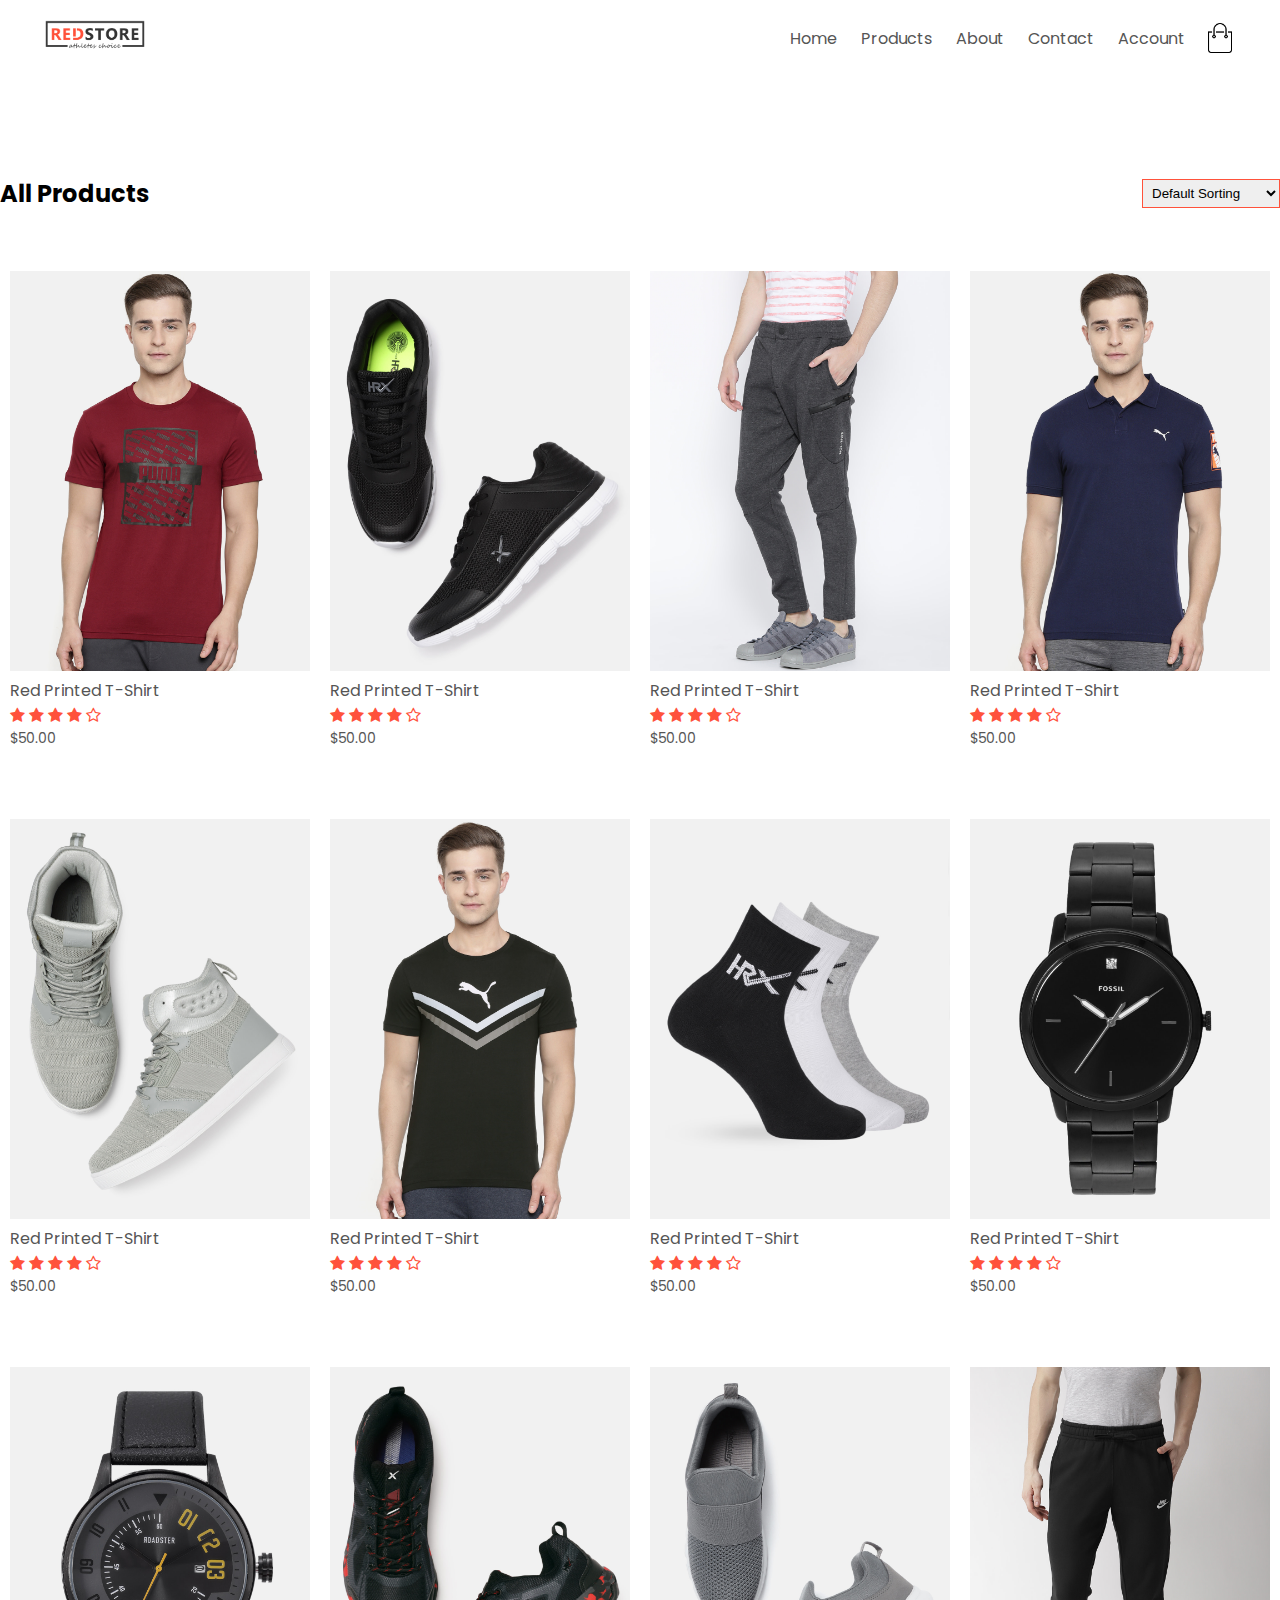
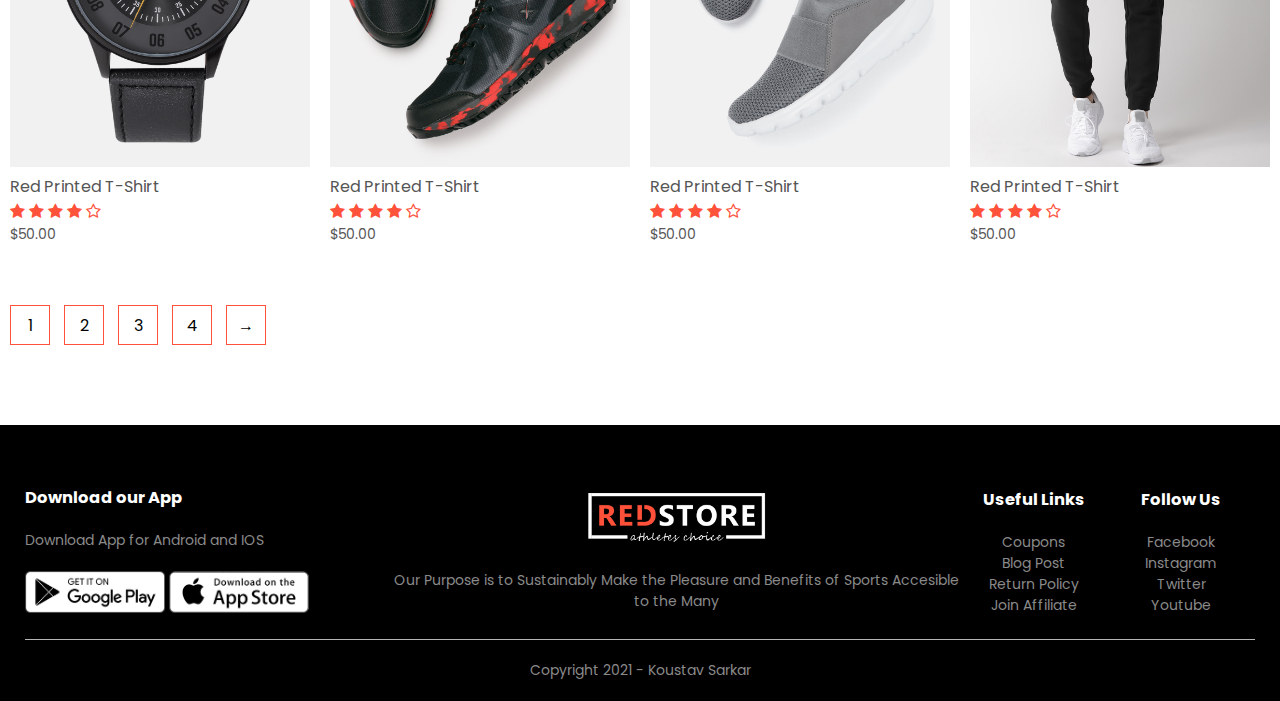
<file: Ecommerce Website/products.html>
<!DOCTYPE html>
<html lang="en">
<head>
    <meta charset="UTF-8">
    <meta http-equiv="X-UA-Compatible" content="IE=edge">
    <meta name="viewport" content="width=device-width, initial-scale=1.0">
    <title>All-Products-Redstore | E-Commerce Website</title>
    <link rel="stylesheet" href="style.css">
    <link rel="preconnect" href="https://fonts.googleapis.com">
    <link rel="preconnect" href="https://fonts.gstatic.com" crossorigin>
    <link href="https://fonts.googleapis.com/css2?family=Poppins:wght@100;300;400;500;600;700&display=swap" rel="stylesheet">
    <link rel="stylesheet" href="https://stackpath.bootstrapcdn.com/font-awesome/4.7.0/css/font-awesome.min.css">
</head>
<body>
</body>
        <div class="container">
            <div class="navbar">
                <div class="logo">
                    <img src="./RedStore_Img/images/logo.png" alt="image" width="100px">
                </div>
                <nav>
                <ul id="MenuItems">
                    <li><a href="">Home</a></li>
                    <li><a href="">Products</a></li>
                    <li><a href="">About</a></li>
                    <li><a href="">Contact</a></li>
                    <li><a href="">Account</a></li>
                </ul>
                </nav>
                <img src="./RedStore_Img/images/cart.png" width="30px" height="30px">
                <img src="./RedStore_Img/images/menu.png"class="menu-icon" onclick="menutoggle()">
            </div>
            
        </div>
    <div class="smallcontainer">
        <div class="row row-2">
            <h2>All Products</h2>
            <select name="" id="">
                <option value="">Default Sorting</option>
                <option value="">Sort by price</option>
                <option value="">Sort by Popularity</option>
                <option value="">Sort by rating</option>
                <option value="">Sort by sale</option>
            </select>
        </div>
        <div class="row">
            <div class="col-4">
                <img src="./RedStore_Img/images/product-1.jpg">
                <h4>Red Printed T-Shirt</h4>
                <div class="rating">
                    <i class="fa fa-star"></i>
                    <i class="fa fa-star"></i>
                    <i class="fa fa-star"></i>
                    <i class="fa fa-star"></i>
                    <i class="fa fa-star-o"></i>
                </div>
                <p>$50.00</p>
            </div>
            <div class="col-4">
                <img src="./RedStore_Img/images/product-2.jpg">
                <h4>Red Printed T-Shirt</h4>
                <div class="rating">
                    <i class="fa fa-star"></i>
                    <i class="fa fa-star"></i>
                    <i class="fa fa-star"></i>
                    <i class="fa fa-star"></i>
                    <i class="fa fa-star-o"></i>
                </div>
                <p>$50.00</p>
            </div>
            <div class="col-4">
                <img src="./RedStore_Img/images/product-3.jpg">
                <h4>Red Printed T-Shirt</h4>
                <div class="rating">
                    <i class="fa fa-star"></i>
                    <i class="fa fa-star"></i>
                    <i class="fa fa-star"></i>
                    <i class="fa fa-star"></i>
                    <i class="fa fa-star-o"></i>
                </div>
                <p>$50.00</p>
            </div>
            <div class="col-4">
                <img src="./RedStore_Img/images/product-4.jpg">
                <h4>Red Printed T-Shirt</h4>
                <div class="rating">
                    <i class="fa fa-star"></i>
                    <i class="fa fa-star"></i>
                    <i class="fa fa-star"></i>
                    <i class="fa fa-star"></i>
                    <i class="fa fa-star-o"></i>
                </div>
                <p>$50.00</p>
            </div>
        </div>
        <div class="row">
            <div class="col-4">
                <img src="./RedStore_Img/images/product-5.jpg">
                <h4>Red Printed T-Shirt</h4>
                <div class="rating">
                    <i class="fa fa-star"></i>
                    <i class="fa fa-star"></i>
                    <i class="fa fa-star"></i>
                    <i class="fa fa-star"></i>
                    <i class="fa fa-star-o"></i>
                </div>
                <p>$50.00</p>
            </div>
            <div class="col-4">
                <img src="./RedStore_Img/images/product-6.jpg">
                <h4>Red Printed T-Shirt</h4>
                <div class="rating">
                    <i class="fa fa-star"></i>
                    <i class="fa fa-star"></i>
                    <i class="fa fa-star"></i>
                    <i class="fa fa-star"></i>
                    <i class="fa fa-star-o"></i>
                </div>
                <p>$50.00</p>
            </div>
            <div class="col-4">
                <img src="./RedStore_Img/images/product-7.jpg">
                <h4>Red Printed T-Shirt</h4>
                <div class="rating">
                    <i class="fa fa-star"></i>
                    <i class="fa fa-star"></i>
                    <i class="fa fa-star"></i>
                    <i class="fa fa-star"></i>
                    <i class="fa fa-star-o"></i>
                </div>
                <p>$50.00</p>
            </div>
            <div class="col-4">
                <img src="./RedStore_Img/images/product-8.jpg">
                <h4>Red Printed T-Shirt</h4>
                <div class="rating">
                    <i class="fa fa-star"></i>
                    <i class="fa fa-star"></i>
                    <i class="fa fa-star"></i>
                    <i class="fa fa-star"></i>
                    <i class="fa fa-star-o"></i>
                </div>
                <p>$50.00</p>
            </div>
        </div>
        <div class="row">
            <div class="col-4">
                <img src="./RedStore_Img/images/product-9.jpg">
                <h4>Red Printed T-Shirt</h4>
                <div class="rating">
                    <i class="fa fa-star"></i>
                    <i class="fa fa-star"></i>
                    <i class="fa fa-star"></i>
                    <i class="fa fa-star"></i>
                    <i class="fa fa-star-o"></i>
                </div>
                <p>$50.00</p>
            </div>
            <div class="col-4">
                <img src="./RedStore_Img/images/product-10.jpg">
                <h4>Red Printed T-Shirt</h4>
                <div class="rating">
                    <i class="fa fa-star"></i>
                    <i class="fa fa-star"></i>
                    <i class="fa fa-star"></i>
                    <i class="fa fa-star"></i>
                    <i class="fa fa-star-o"></i>
                </div>
                <p>$50.00</p>
            </div>
            <div class="col-4">
                <img src="./RedStore_Img/images/product-11.jpg">
                <h4>Red Printed T-Shirt</h4>
                <div class="rating">
                    <i class="fa fa-star"></i>
                    <i class="fa fa-star"></i>
                    <i class="fa fa-star"></i>
                    <i class="fa fa-star"></i>
                    <i class="fa fa-star-o"></i>
                </div>
                <p>$50.00</p>
            </div>
            <div class="col-4">
                <img src="./RedStore_Img/images/product-12.jpg">
                <h4>Red Printed T-Shirt</h4>
                <div class="rating">
                    <i class="fa fa-star"></i>
                    <i class="fa fa-star"></i>
                    <i class="fa fa-star"></i>
                    <i class="fa fa-star"></i>
                    <i class="fa fa-star-o"></i>
                </div>
                <p>$50.00</p>
            </div>
        </div>

        <div class="page-btn">
            <span>1</span>
            <span>2</span>
            <span>3</span>
            <span>4</span>
            <span>&#8594</span>
        </div>
    </div>
    <!-----Latest Products ------->
    <div class="smallcontainer">
    </div>
    <div class="footer">
        <div class="container">
            <div class="row">
                <div class="footer-col-1">
                    <h3>Download our App</h3>
                    <p>Download App for Android and IOS</p>
                    <div class="app-logo">
                        <img src="./RedStore_Img/images/play-store.png" alt="">
                        <img src="./RedStore_Img/images/app-store.png" alt="">
                    </div>
                </div>
                <div class="footer-col-2">
                    <img src="./RedStore_Img/images/logo-white.png" alt="">
                    <p>Our Purpose is to Sustainably Make the Pleasure and Benefits of Sports Accesible to the Many</p>
                </div>
                <div class="footer-col-3">
                    <h3>Useful Links</h3>
                    <ul>
                        <li>Coupons</li>
                        <li>Blog Post</li>
                        <li>Return Policy</li>
                        <li>Join Affiliate</li>
                    </ul>
                </div>
                <div class="footer-col-4">
                    <h3>Follow Us</h3>
                    <ul>
                        <li>Facebook</li>
                        <li>Instagram</li>
                        <li>Twitter</li>
                        <li>Youtube</li>
                    </ul>
                </div>
            </div>
            <hr>
            <p class="copyright">Copyright 2021 - Koustav Sarkar</p>
        </div>
    </div>
    <!-- ----------js for toggle menu------- -->
     <script>
        var MenuItems = document.getElementById("MenuItems");
        MenuItems.style.maxHeight="0px";
        function menutoggle()
        {
            if(MenuItems.style.maxHeight == "0px")
            {
                MenuItems.style.maxHeight = "200px";
            }
            else
            {
                MenuItems.style.maxHeight = "0px";
            }
        }
    </script> 
</body>
</html>
</file>
<file: Ecommerce Website/style.css>
*{
    margin: 0;
    padding: 0;
    box-sizing: border-box;
}

body
{
    font-family: 'Poppins', sans-serif;
}

.navbar{
    display: flex;
    align-items: center;
    padding: 20px;
}
nav{
    flex: 1;
    display: inline-block;
    text-align: right;
}
nav ul{
    display: inline-block;
    list-style-type: none;
}
nav ul li{
    display: inline-block;
    margin-right: 20px;
    transition: transform 1s;
    
}
nav ul li:hover
{
    transform: translateY(-5px);
    background: none;
    text-decoration: underline;
}
a{
    text-decoration: none;
    color: #555;
}
p{
    color:#555
}
.container
{
    max-width:1300px ;
    margin: auto;
    padding-left: 25px;
    padding-right: 25px;
}
.row
{
    display: flex;
    align-items: center;
    flex-wrap: wrap;
    justify-content: space-around;
}
.col-2
{
    flex-basis: 50%;
    min-width: 300px;
}
.col-2 img
{
    max-width: 100%;
    padding: 50px 0;
}
.col-2 h1{
    font-size: 50px;
    line-height: 60px;
    margin: 50px 0;
}
.btn
{
    display: inline-block;
    background: #ff523b;
    color: white;
    padding: 8px 30px;
    margin:30px 0;
    border-radius: 30px;
}
.header
{
    background: radial-gradient(#fff,#ffd6d6);
}

.btn:hover
{
    background: #563434;
}

.categories
{
    margin: 70px 0;
}
.col-3
{
    flex-basis: 30%;
    min-width: 250px;
    margin-bottom: 30px;
}
.col-3 img
{
    width: 100%;
}
.small-container
{
    max-width: 1080px;
    margin: auto;
    padding-left: 25px;
    padding-right: 25px;
}
.col-4
{
    flex-basis: 25%;
    padding: 10px;
    min-width: 200px;
    margin-bottom: 50px;
    transition: 0.5s;
}
.col-4 img
{
    width: 100%;
}
.title
{
    text-align: center;
    margin: 0 auto 80px;
    line-height: 60px;
    position: relative;
    color: #555;
}
.title::after
{
    content: '';
    background: #ff523b;
    width: 80px;
    height: 5px;
    border-radius: 5px;
    position: absolute;
    bottom: 0;
    left: 50%;
    transform: translateX(-50%);
}
h4
{
    color: #555;
    font-weight: normal;
}
.col-4 p
{
    font-size: 14px;
}
.rating .fa{
    color:#ff523b
}
.col-4:hover
{
    transform: translateY(-10px);
}
.offer
{
    background: radial-gradient(#fff,#ffd6d6);
    margin-top: 80px;
    padding: 30px 0;
}
.col-2 .offer img
{
    padding: 50px;
}
small
{
    color:#555
}
.testimonial
{
    padding-top: 100px;
}
.testimonial .col-3
{
    text-align: center;
    padding: 40px 20px;
    box-shadow: 0 0 20px 0;
    transition: transform 0.5s;
}
.testimonial .col-3 img
{
    width: 50px;
    margin-top: 20px;
    border-radius: 50%;
}
.testimonial .col-3:hover
{
    transform: translateY(-10px);
}
.fa.fa-quote-left
{
    font-size: 34px;
    color: #ff523b;
}
.col-3 p
{
    font-size: 12px;
    margin: 12px 0;
    color: #777;
}
.testimonial .col-3 h3
{
    font-weight: 600;
    color: #555;
    font-size: 16px;
}
.brands
{
    margin: 100px auto;
}
.col-5
{
    width: 160px;
}
.col-5 img
{
    width: 100%;
    cursor: pointer;
    filter: grayscale(100%);
    transition: transform 1s;
}
.col-5 img:hover
{
    filter: grayscale(0%);
    transform: translateY(-10px);
}

.footer
{
    background: #000;
    color: #8a8a8a;
    font-size: 14px;
    padding: 60px 0 20px;
}
.footer p{
    color: #8a8a8a;
}
.footer h3
{
    color: #fff;
    margin-bottom: 20px;
}
.footer-col-1
{
    flex-basis: 30%;
}
.footer-col-2
{
    flex: 1;
    text-align: center;
}
.footer-col-2 img
{
    width: 180px;
    margin-bottom: 20px;
}
.footer-col-3,.footer-col-4
{
    flex-basis: 12%;
    text-align: center;
}
ul li
{
    list-style-type: none;
}
.app-logo
{
    margin-top: 20px;
}
.app-logo img
{
    width: 140px;
}
.footer hr
{
    border: none;
    background: #b5b5b5;
    height: 1px;
    margin: 20px 0;
}
.copyright
{
    text-align: center;
}
.menu-icon
{
    width: 28px;
    margin-left: 20px;
    display: none;
}
/* -------------media query---------- */
@media only screen and (max-width:800px)
{
    nav ul {
        position: absolute;
        top: 70px;
        left: 0;
        background:#212121;
        width: 100%;
        overflow: hidden;
        transition: max-height 0.5s;
    }
    nav ul li
    {
        display: block;
        margin-right: 50px;
        margin-top: 10px;
        margin-bottom: 10px;
    }
    nav ul li {
        color: #fff;
    }
    .menu-icon
    {
        display: block;
        cursor: pointer;
    }
}

/* ------all products----- */
.row-2
{
    justify-content: space-between;
    margin: 100px auto 50px;
}
select
{
    border: 1px solid #ff523b;
    padding: 5px;
}
select:focus
{
    outline: none;
}
.page-btn
{
    margin: 0 auto 80px;

}
.page-btn span
{
    display: inline-block;
    border: 1px solid #ff523b;
    margin-left: 10px;
    width: 40px;
    height: 40px;
    text-align: center;
    line-height: 40px;
    cursor: pointer;
}
.page-btn span:hover
{
    background: #ff523b;
    color: #fff;
    transition: 0.5s;
}
/*--------------------single product details------------*/
.single-product
{
    margin-top: 80px;
}
.single-product .col-2 img
{
    padding: 0px;
}
.single-product .col-2 
{
    padding: 20px;   
}
.single-product h4{
    margin: 20px 0;
    font-size: 22px;
    font-weight: bold;
}
.single-product select
{
    display: block;
    padding: 10px;
    margin-top: 20px;
}
.single-product input
{
    width: 50px;
    height: 40px;
    padding-left: 10px;
    font-size: 20px;
    margin-right: 10px;
    border: 1px solid #ff523b;
}

.single-product input:focus
{
    outline: none;
}
.single-product .fa
{
    margin-left: 10px;
    color: #ff523b;
}
.small-img-row
{
    display: flex;
    justify-content: space-between;
}
.small-img-col
{
    flex-basis: 24%;
    cursor: pointer;
}
/*---------------cart-items--------*/
.cart-page
{
    margin:80px auto;
}
table
{
    width: 100%;
    border-collapse: collapse;
}
.cart-info
{
    display: flex;
    flex-wrap:wrap ;
}
th
{
    text-align: left;
    padding: 5px;
    color: #fff;
    background: #ff523b;
    font-weight: normal;
}
td
{
    padding: 10px 5px;
}
td input
{
    width: 40px;
    height: 30px;
    padding: 5px;
}
td a
{
    color: #ff523b;
    font-size: 12px;
}
td img
{
    width: 80px;
    height: 80px;
    margin-right: 10px;
}

.total-price
{
    display: flex;
    justify-content: flex-end;
}
.total-price table
{
    border-top: 3px solid #ff523b;
    width: 100%;
    max-width: 400px;
}

td:last-child
{
    text-align: right;
}

th:last-child
{
    text-align: right;
}


/*---------account page-----------*/
.account-page
{
    padding: 50px 0;
    background: radial-gradient(#fff,#ffd6d6);
}
.form-container
{
    background: #fff;
    width: 300px;
    height: 400px;
    position: relative;
    text-align: center;
    padding: 20px 0;
    margin: auto;
    box-shadow: 0 0 20px 0.1 rgba(0,0,0,0.1);
    overflow: hidden;
}
.form-container span
{
    font-weight: bold;
    padding: 0 10px;
    color: #555;
    cursor: pointer;
    width: 100px;
    display: inline-block;
}

.form-btn
{
    display: inline-block;
}
.form-container form
{
    max-width: 300px;
    padding: 0 20px;
    position: absolute;
    top: 130px;
    transition: transform 1s;
}
form input
{
    width: 100%;
    height: 30px;
    margin: 10px 0;
    padding: 0 10px;
    border: 1px solid #ccc;
}
form .btn
{
    width: 100%;
    border: none;
    cursor: pointer;
    margin: 10px 0;
}

form .btn:focus
{
    outline: none;
}

#LoginForm
{
    left: -300px;

}
#RegForm
{
    left: 0;
}
form a
{
    font-size: 12px;
}
#Indicator
{
    width: 100px;
    border: none;
    background: #ff523b;
    height: 3px;
    margin-top: 8px;
    transform: translateX(100px);
    transition: transform 1s;
}

/* ---media query for less than 600px screen size--- */
@media only screen and (max-width:600px)
{
    .row
    {
        text-align: center;
    }
    .col-2,.col-3,.col-4
    {
        flex-basis: 100%;
    }
    .single-product .row
    {
        text-align: left;
    }
    .single-product .col-2
    {
        padding: 20px 0;
    }
    .single-product h1 
    {
        font-size: 26px;
        line-height: 32px;
    }
    .cart-info p
    {
        display: none;
    }

}
</file>
